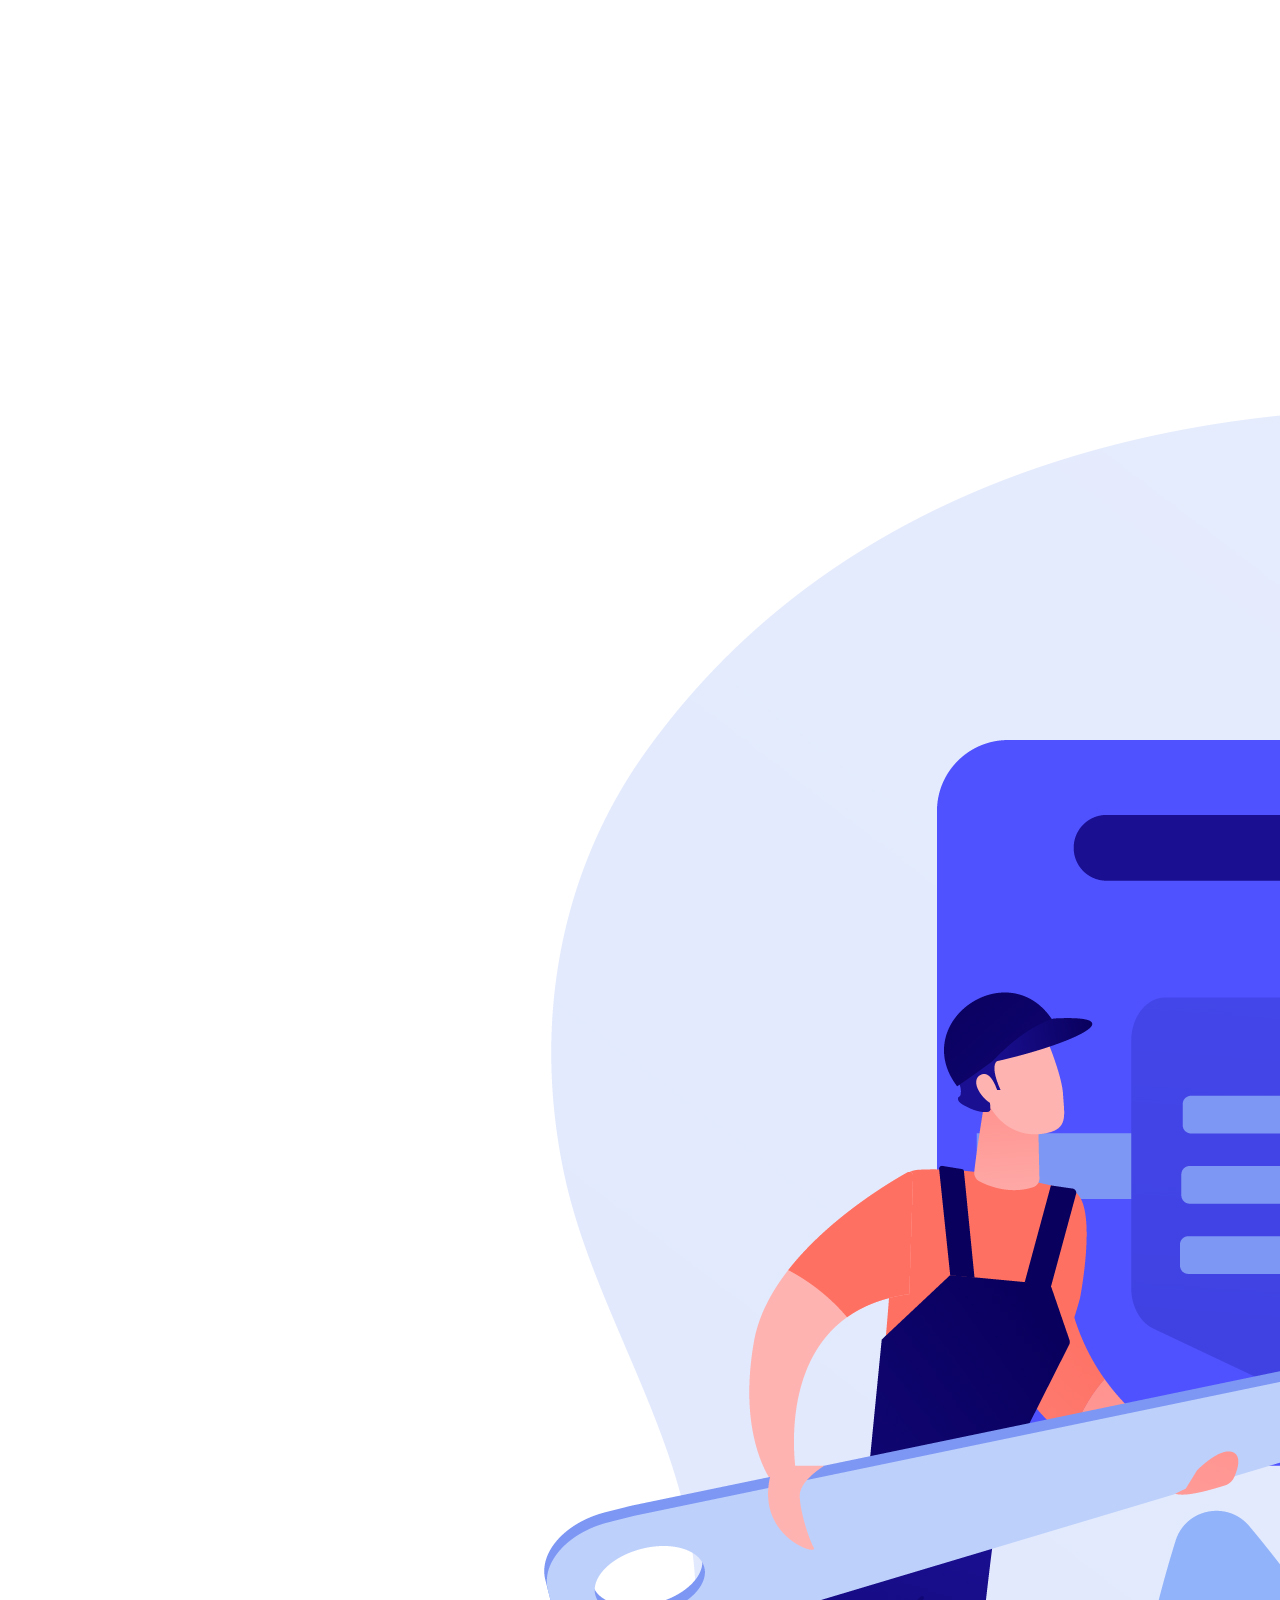
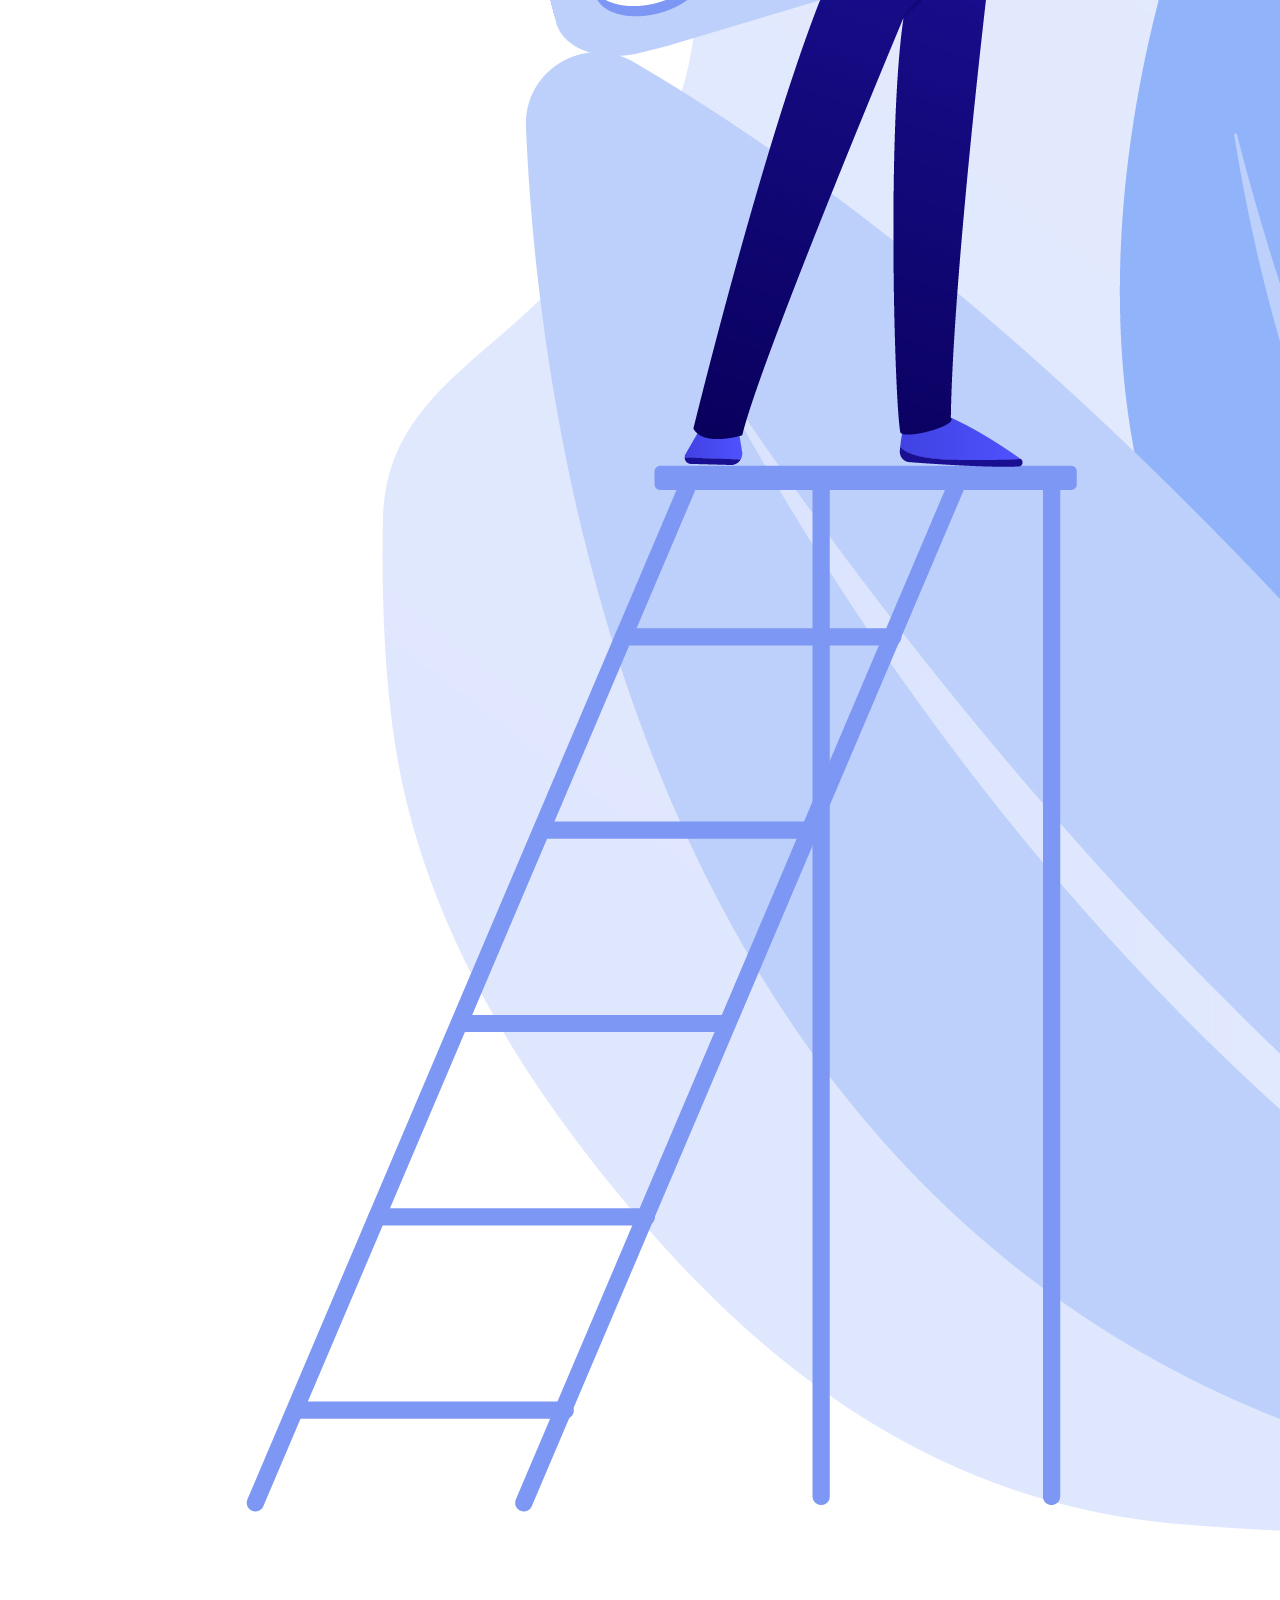
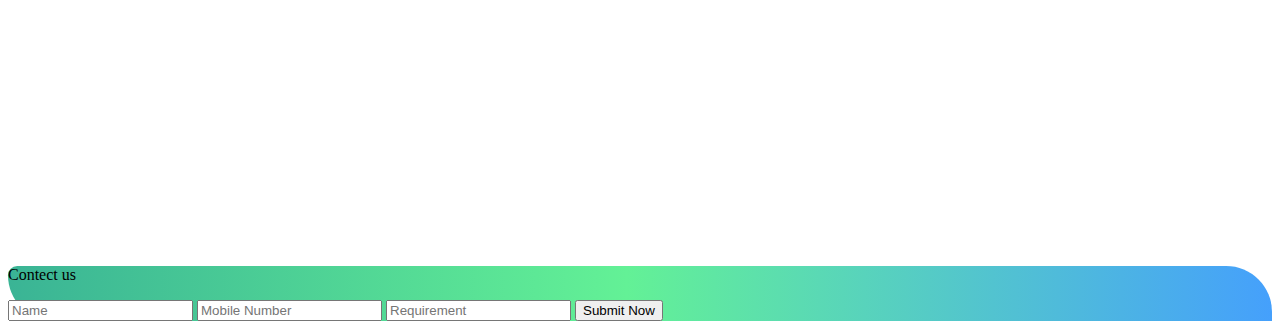
<file: checking.html>
<!DOCTYPE html>
<html lang="en">

<head>
    <meta charset="UTF-8">
    <meta http-equiv="X-UA-Compatible" content="IE=edge">
    <meta name="viewport" content="width=device-width, initial-scale=1.0">
    <title>Sidhi Vinayak Cool Point</title>


    <!-- JavaScript Bundle with Popper -->
    <link href="https://cdn.jsdelivr.net/npm/bootstrap@5.2.0-beta1/dist/css/bootstrap.min.css" rel="stylesheet"
        integrity="sha384-0evHe/X+R7YkIZDRvuzKMRqM+OrBnVFBL6DOitfPri4tjfHxaWutUpFmBp4vmVor" crossorigin="anonymous">

    <link rel="stylesheet" href="./index.css">

</head>

<body>




    <div class="d-flex flex-column flex-md-row container border">


        <div class="w-50 mx-auto my-auto">
            <img src="./public/form/1.jpg" class="mw-100" alt="">
        </div>
        <div class="w-md-50 myform">
            <form class="border border-light p-2 p-md-5 w-md-75 mx-auto">

                <p class="h4 mb-4 text-center">Contect us</p>

                <input type="text" id="defaultLoginFormEmail" class="form-control mb-4" placeholder="Name">

                <input type="number" id="defaultLoginFormPassword" class="form-control mb-4"
                    placeholder="Mobile Number">
                <input type="text" id="defaultLoginFormPassword" class="form-control " placeholder="Requirement">

                <!-- <div class="d-flex justify-content-between">
                    <div>
                        <div class="custom-control custom-checkbox">
                            <input type="checkbox" class="custom-control-input" id="defaultLoginFormRemember">
                            <label class="custom-control-label" for="defaultLoginFormRemember">Remember me</label>
                        </div>
                    </div>
                    <div>
                        <a href="">Forgot password?</a>
                    </div>
                </div> -->

                <button class="btn btn-info btn-block my-4 ms-auto" type="submit">Submit Now</button>

                <!-- <div class="text-center">
                    <p>Not a member?
                        <a href="">Register</a>
                    </p>

                    <p>or sign in with:</p>
                    <a type="button" class="light-blue-text mx-2">
                        <i class="fab fa-facebook-f"></i>
                    </a>
                    <a type="button" class="light-blue-text mx-2">
                        <i class="fab fa-twitter"></i>
                    </a>
                    <a type="button" class="light-blue-text mx-2">
                        <i class="fab fa-linkedin-in"></i>
                    </a>
                    <a type="button" class="light-blue-text mx-2">
                        <i class="fab fa-github"></i>
                    </a>
                </div> -->
            </form>





        </div>
    </div>







    <!-- link of bootstrap -->
    <script src="https://cdn.jsdelivr.net/npm/bootstrap@5.2.0-beta1/dist/js/bootstrap.bundle.min.js"
        integrity="sha384-pprn3073KE6tl6bjs2QrFaJGz5/SUsLqktiwsUTF55Jfv3qYSDhgCecCxMW52nD2"
        crossorigin="anonymous"></script>
</body>

</body>

</html>
</file>
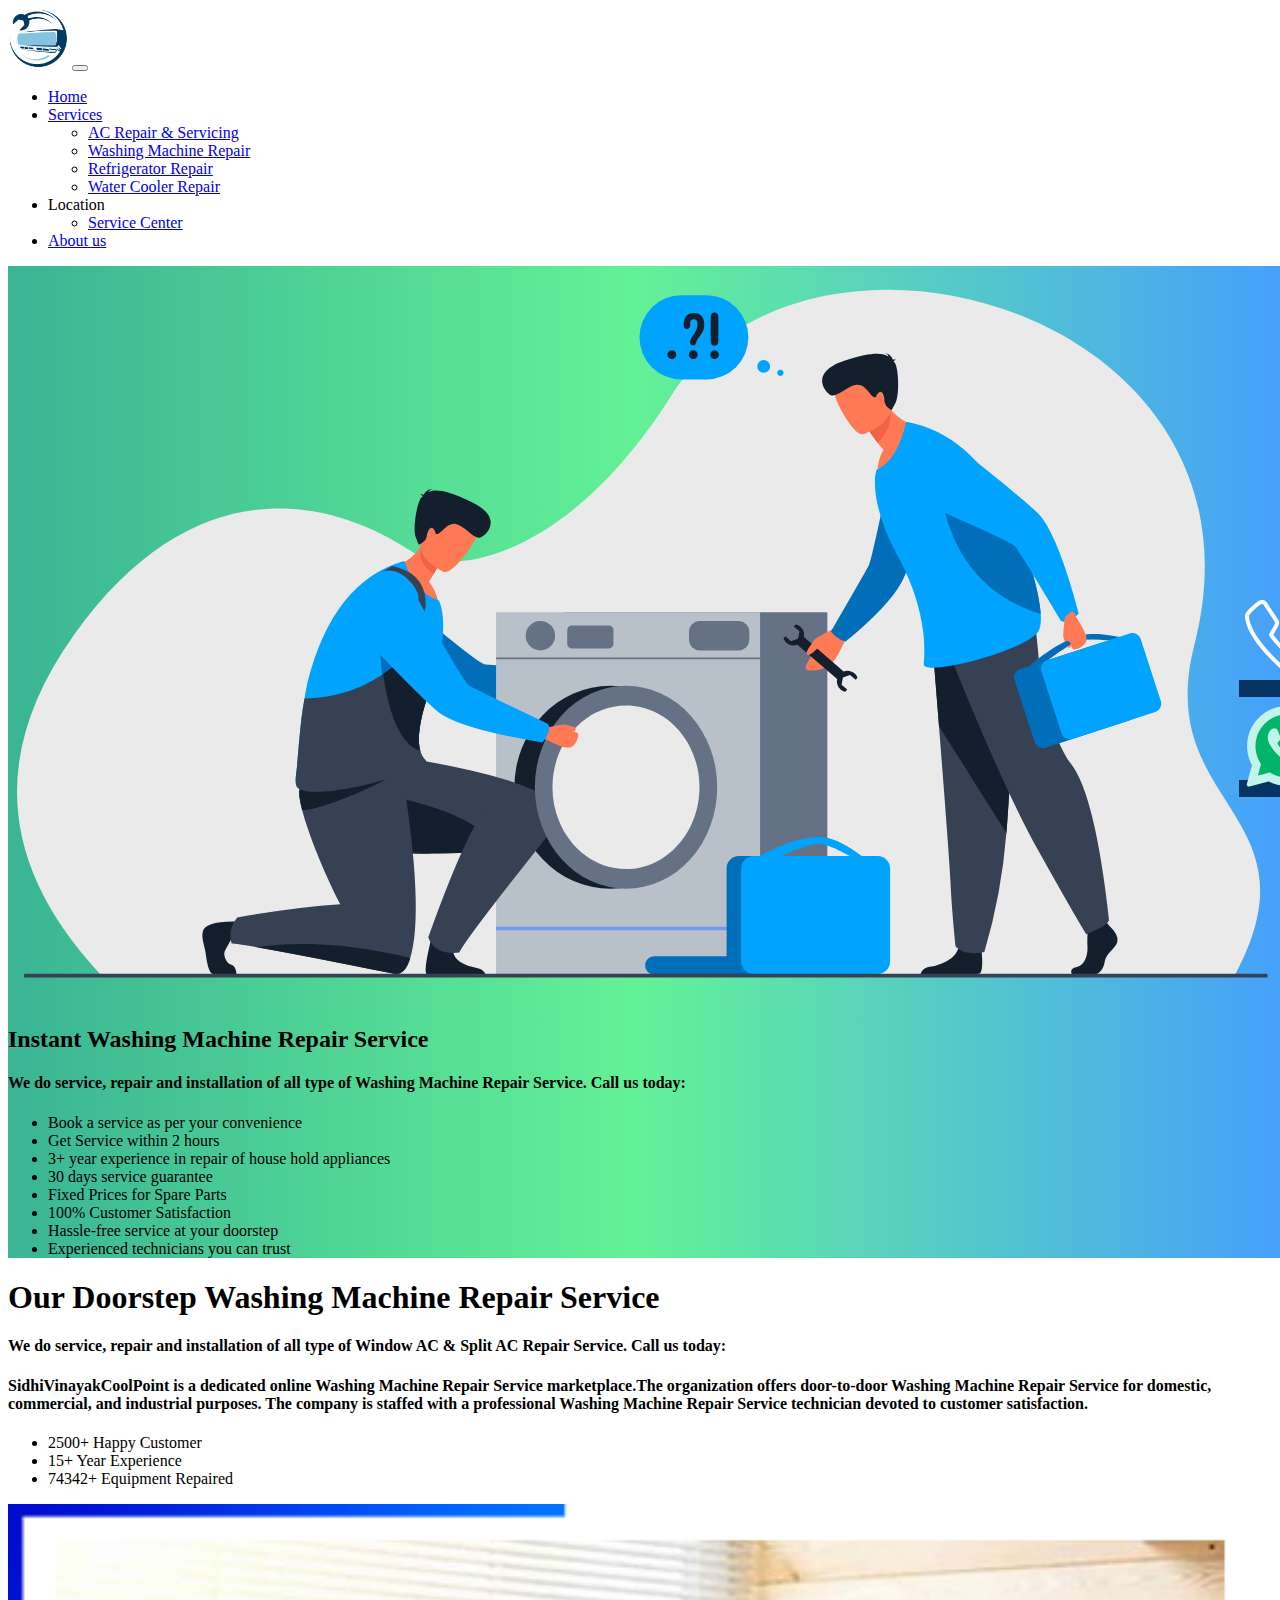
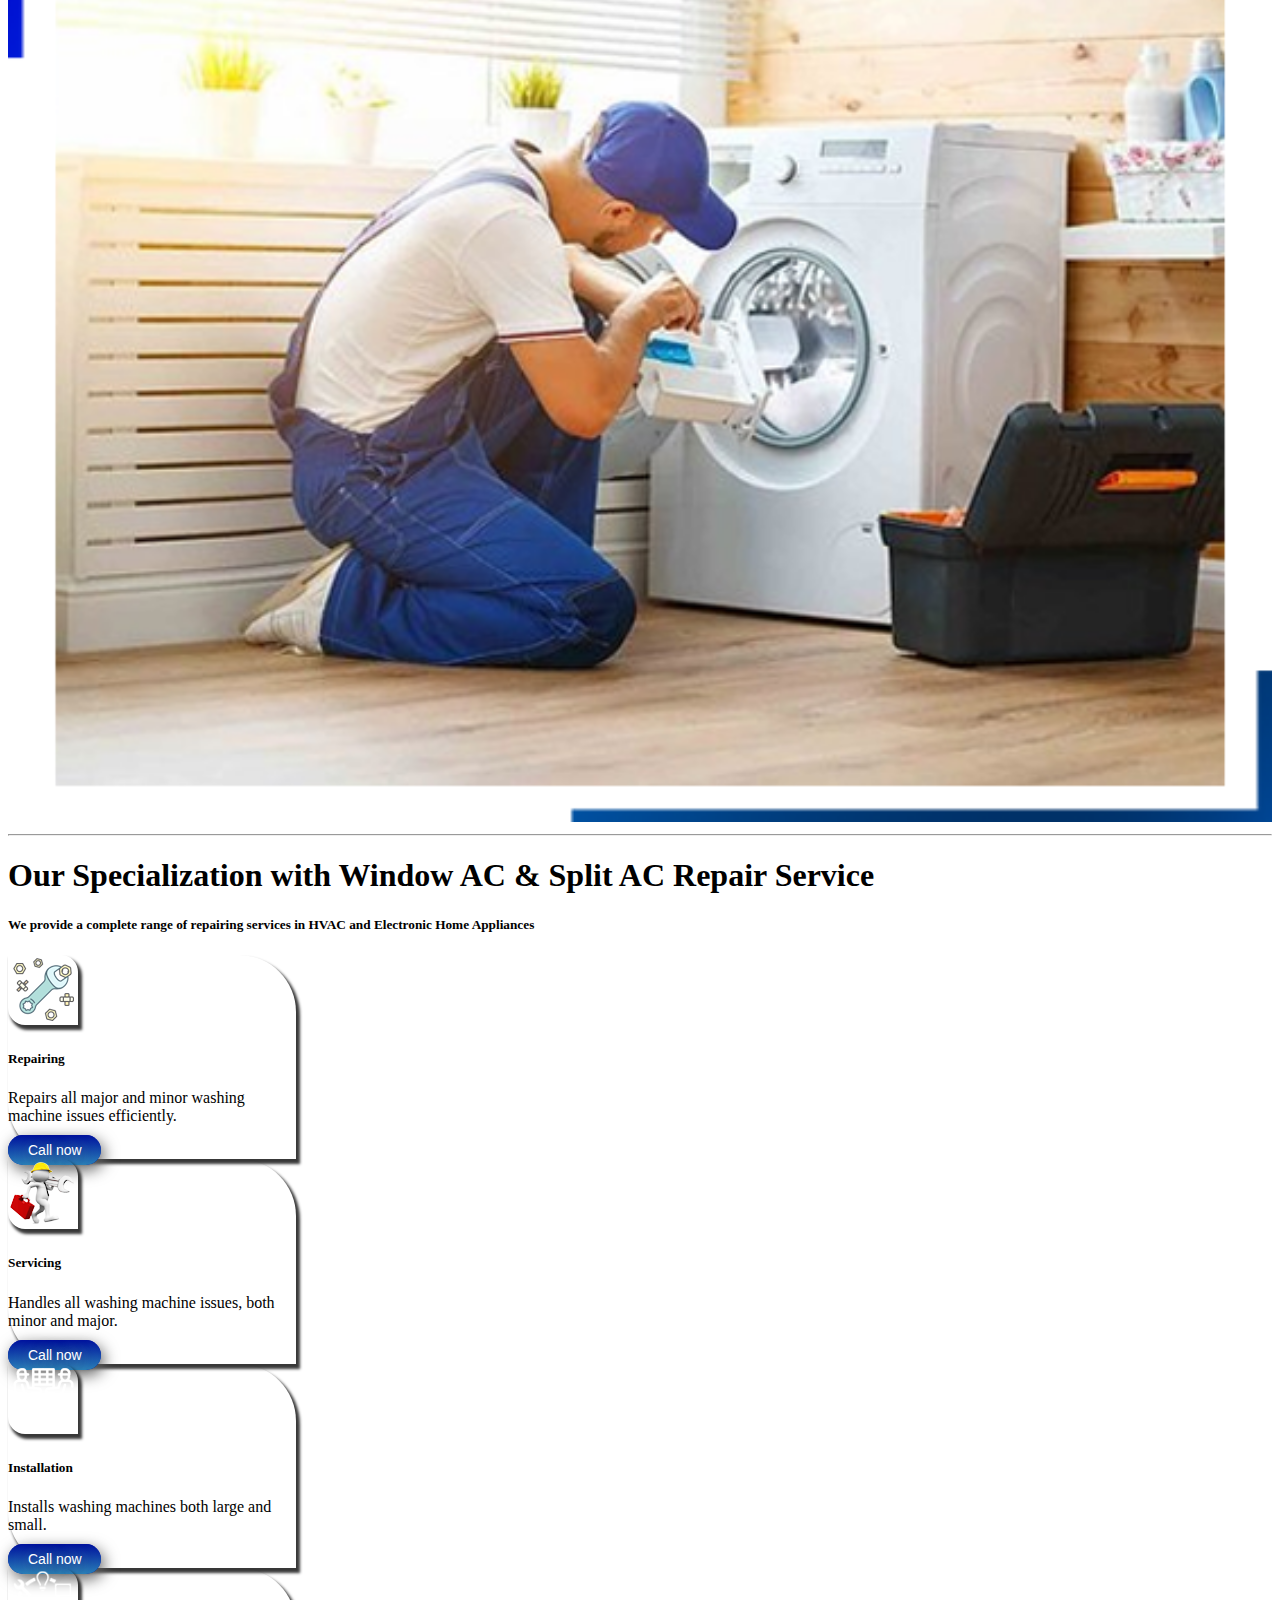
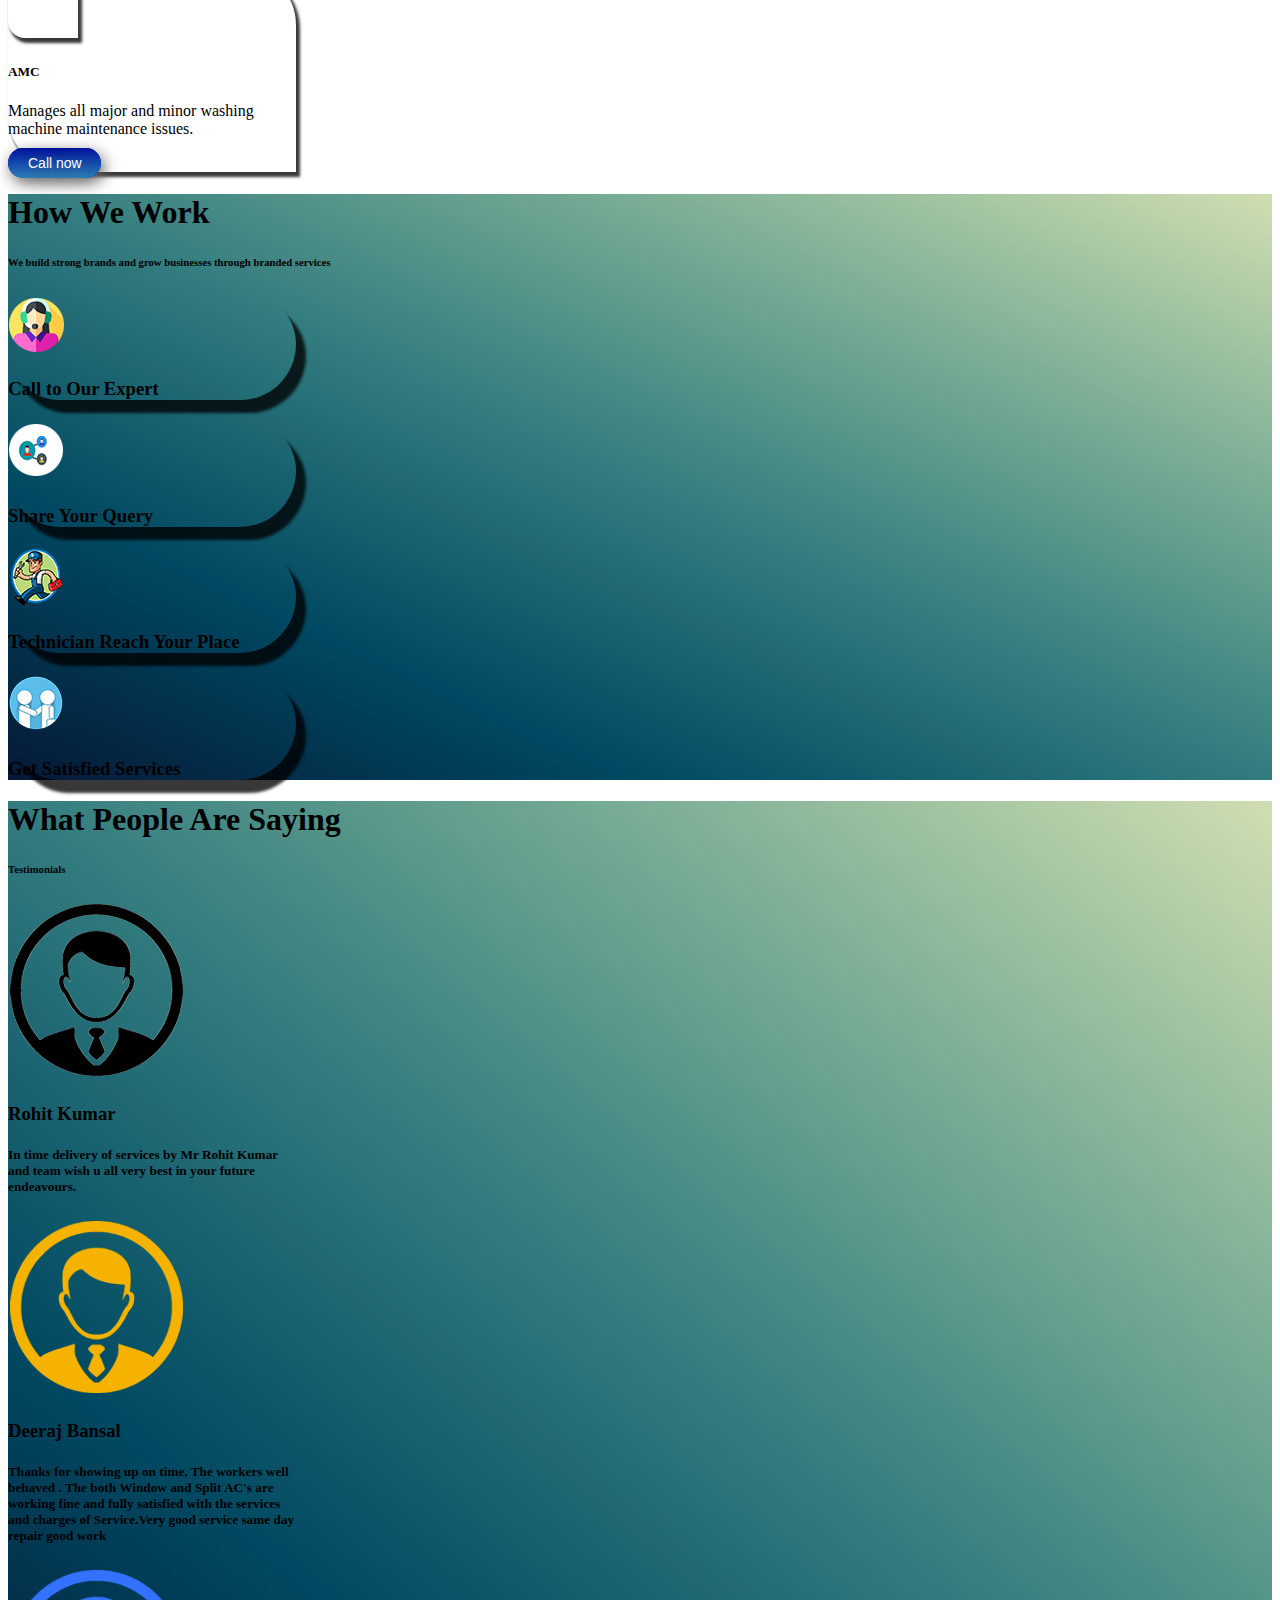
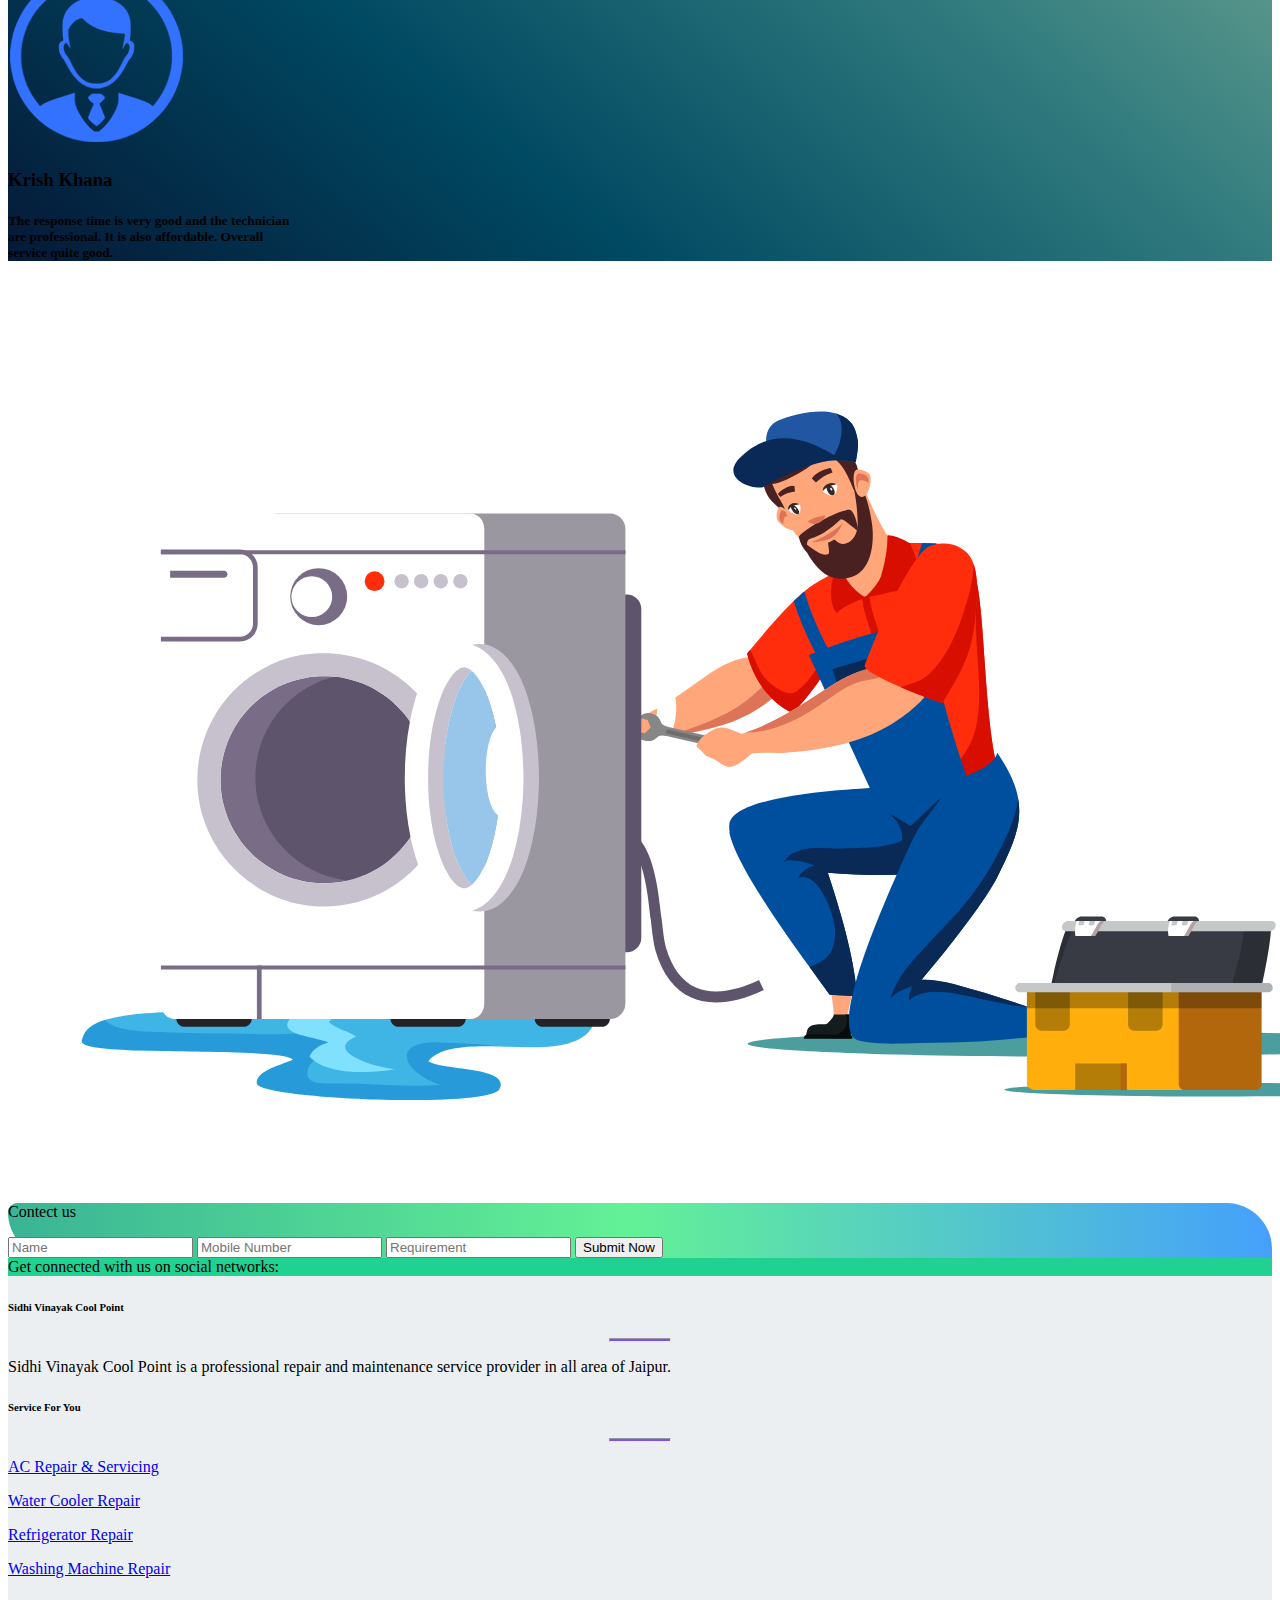
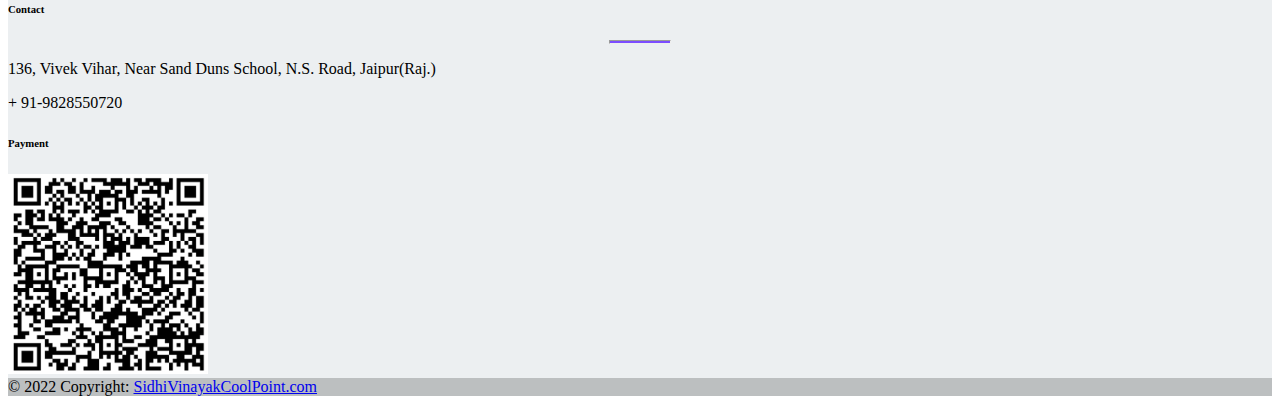
<file: WashingMachineRepaire.html>
<!DOCTYPE html>
<html lang="en">

<head>
    <meta charset="UTF-8">
    <meta http-equiv="X-UA-Compatible" content="IE=edge">
    <meta name="viewport" content="width=device-width, initial-scale=1.0">
    <title>Washing Machine</title>
    <link rel="icon" type="image/x-icon" href="./public/logo.png">
    <!-- JavaScript Bundle with Popper -->
    <link href="https://cdn.jsdelivr.net/npm/bootstrap@5.2.0-beta1/dist/css/bootstrap.min.css" rel="stylesheet"
        integrity="sha384-0evHe/X+R7YkIZDRvuzKMRqM+OrBnVFBL6DOitfPri4tjfHxaWutUpFmBp4vmVor" crossorigin="anonymous">

    <link rel="stylesheet" href="./index.css">
</head>

<body>

    <!-- header section  -->
    <nav class="navbar navbar-expand-lg bg-light shadow">
        <div class="container">
            <a class="navbar-brand" href="/"><img src="./public/logo.png" alt="" width="60"></a>
            <button class="navbar-toggler" type="button" data-bs-toggle="collapse" data-bs-target="#navbarNavDropdown"
                aria-controls="navbarNavDropdown" aria-expanded="false" aria-label="Toggle navigation">
                <span class="navbar-toggler-icon"></span>
            </button>
            <div class="collapse navbar-collapse ms-md-5 ps-md-5" id="navbarNavDropdown">
                <ul class="navbar-nav">
                    <li class="nav-item mx-4 fs-4 ">
                        <a class=" nav-link active check " aria-current="page" href="/">Home</a>
                    </li>
                    <li class="nav-item dropdown header-dropdown mx-4  fs-4">
                        <a class="nav-link dropdown-toggle check" href="#" id="navbarDropdownMenuLink" role="button"
                            data-bs-toggle="dropdown" aria-expanded="false">
                            Services
                        </a>
                        <ul class="dropdown-menu" aria-labelledby="navbarDropdownMenuLink">
                            <li><a class="dropdown-item" href="./AcRepair.html">AC Repair & Servicing</a></li>
                            <li><a class="dropdown-item" href="./WashingMachineRepaire.html">Washing Machine Repair</a>
                            </li>
                            <li><a class="dropdown-item" href="./Refrigrator.html">Refrigerator Repair</a></li>
                            <li><a class="dropdown-item" href="./watercooler.html">Water Cooler Repair</a></li>

                        </ul>
                    </li>
                    <li class="nav-item dropdown mx-4 fs-4">
                        <a class="nav-link dropdown-toggle check href="" id=" navbarDropdownMenuLink" role="button"
                            data-bs-toggle="dropdown" aria-expanded="false">
                            Location
                        </a>
                        <ul class="dropdown-menu" aria-labelledby="navbarDropdownMenuLink">
                            <li><a class="dropdown-item" href="#contect">Service Center</a></li>

                        </ul>
                    </li>

                    <li class="nav-item mx-4 fs-4">
                        <a class="nav-link check" href="#about">About us</a>
                    </li>
                </ul>
            </div>
        </div>
    </nav>

    <!-- main section  -->

    <div class="d-flex flex-column flex-md-row ac_main mw-100">


        <div class="  mx-auto my-auto col-md-6 px-3">
            <img src="./public/washing-machine/mainSection.svg" width="100%" class="mw-100" alt="">
        </div>
        <div class="me-auto py-3 py-md-5 px-md-5 px-3 text-dark col-md-6  ">


            <h2 class="mb-md-3 myheading1 ">Instant Washing Machine Repair Service</h2>
            <h4 class="myheading2">We do service, repair and installation of all type of Washing Machine Repair Service.
                Call us today:</h4>

            <ul class=" mt-md-3 fs-5 ">
                <li class="myheading3">
                    Book a service as per your convenience
                </li>
                <li class="myheading3">
                    Get Service within 2 hours
                </li>
                <li class="myheading3">
                    3+ year experience in repair of house hold appliances
                </li>
                <li class="myheading3">
                    30 days service guarantee
                </li>
                <li class="myheading3">
                    Fixed Prices for Spare Parts
                </li>
                <li class="myheading3">
                    100% Customer Satisfaction
                </li>
                <li class="myheading3">
                    Hassle-free service at your doorstep
                </li>
                <li class="myheading3">
                    Experienced technicians you can trust
                </li>
            </ul>


        </div>





    </div>

    <!-- ANOTHER SECTION  -->
    <div class="d-flex flex-column flex-md-row  mw-100 mt-2">



        <div class="me-auto  py-3 py-md-5 px-md-5 px-3 text-dark col-md-6  ">


            <h1 class=" mb-2 mb-md-4 text-primary myheading1">Our Doorstep Washing Machine Repair Service</h1>
            <h4 class="myheading3">We do service, repair and installation of all type of Window AC & Split AC Repair
                Service. Call us
                today:</h4>
            <h4 class="myheading3">SidhiVinayakCoolPoint is a dedicated online Washing Machine Repair Service
                marketplace.The organization offers door-to-door Washing Machine Repair Service for domestic,
                commercial, and industrial
                purposes. The
                company is staffed with a professional Washing Machine Repair Service technician devoted to customer
                satisfaction.</h4>

            <ul>
                <li>2500+ Happy Customer</li>
                <li>15+ Year Experience</li>
                <li>74342+ Equipment Repaired</li>
            </ul>

        </div>
        <div class="  mx-auto my-auto col-md-6 px-3">
            <img src="./public/washing-machine/wash.png" width="100%" class="mw-100" alt="">
        </div>


    </div>


    <!-- specialization section  -->

    <div class="">
        <hr>
        <h1 class="text-center myheading1">Our Specialization with Window AC & Split AC Repair Service</h1>
        <h5 class="text-center myheading2">We provide a complete range of repairing services in HVAC and Electronic Home
            Appliances
        </h5>

        <div class=" py-3 py-md-5 px-3 d-flex flex-column flex-md-row ms-auto justify-content-center" style="gap:25px;">

            <div class="card shadow pt-3 myspcialization-section"
                style="width: 18rem; border-radius: 0px 57px !important; ">
                <img src="./public/ac-repaire-page/repair1.png"
                    class="card-img-top w-25 mx-auto mt-2 bg-primary rounded myspcialization-section" alt="...">
                <div class="card-body text-center">
                    <h5 class="card-title myheading1">Repairing</h5>
                    <p class="card-text myheading3">Repairs all major and minor washing machine issues efficiently.</p>
                    <a href="tel:9828550720" class="btn btn-primary mybtn">Call now</a>
                </div>
            </div>
            <div class="card shadow pt-3 myspcialization-section"
                style="width: 18rem; border-radius: 0px 57px !important; ">
                <img src="./public/ac-repaire-page/Maintaince.png"
                    class="card-img-top w-25 mx-auto mt-2 bg-warning rounded myspcialization-section" alt="...">
                <div class="card-body text-center">
                    <h5 class="card-title myheading1">Servicing</h5>
                    <p class="card-text myheading3">Handles all washing machine issues, both minor and major.</p>
                    <a href="tel:9828550720" class="btn btn-primary mybtn">Call now</a>
                </div>
            </div>
            <div class="card shadow pt-3 myspcialization-section"
                style="width: 18rem; border-radius: 0px 57px !important; ">
                <img src="./public/ac-repaire-page/Installation2.png"
                    class="card-img-top w-25 mx-auto mt-2 bg-primary rounded myspcialization-section" alt="...">
                <div class="card-body text-center">
                    <h5 class="card-title myheading1">Installation</h5>
                    <p class="card-text myheading3">Installs washing machines both large and small.</p>
                    <a href="tel:9828550720" class="btn btn-primary mybtn">Call now</a>
                </div>
            </div>
            <div class="card shadow pt-3 myspcialization-section"
                style="width: 18rem; border-radius: 0px 57px !important; ">
                <img src="./public/ac-repaire-page/Products.png"
                    class="card-img-top w-25 mx-auto mt-2 bg-warning rounded myspcialization-section" alt="...">
                <div class="card-body text-center">
                    <h5 class="card-title myheading1">AMC</h5>
                    <p class="card-text myheading3">Manages all major and minor washing machine maintenance issues.</p>
                    <a href="tel:9828550720" class="btn btn-primary mybtn">Call now</a>
                </div>
            </div>

        </div>
    </div>


    <!-- working process  -->

    <div class=" py-3 py-md-5 px-3 "
        style="background-image: linear-gradient(to right top, #051937, #004962, #327c7f, #7bae95, #d0deb1);">
        <h1 class="text-center ">How We Work</h1>
        <h6 class="text-center my-3 my-md-4 myheading2">We build strong brands and grow businesses through branded
            services</h6>

        <div class="d-flex justify-content-center  ms-auto flex-column flex-md-row" style="gap: 25px;">




            <div class="card hww" style="width: 18rem;">
                <img src="./public/ac-repaire-page/c1.png" class="card-img-top w-25 mx-auto mt-2 rounded-circle"
                    alt="...">
                <div class="card-body text-center">
                    <h3 class="card-title px-5 myheading2">Call to
                        Our Expert</h3>

                </div>
            </div>

            <div class="card hww" style="width: 18rem;">
                <img src="./public/ac-repaire-page/c2.png" class="card-img-top w-25 mx-auto mt-2 rounded-circle"
                    alt="...">
                <div class="card-body text-center">
                    <h3 class="card-title px-5 myheading2">Share Your
                        Query</h3>

                </div>
            </div>
            <div class="card hww" style="width: 18rem;">
                <img src="./public/ac-repaire-page/c3.png" class="card-img-top w-25 mx-auto mt-2 rounded-circle"
                    alt="...">
                <div class="card-body text-center">
                    <h3 class="card-title myheading2">Technician Reach
                        Your Place</h3>

                </div>
            </div>
            <div class="card hww" style="width: 18rem; ">
                <img src="./public/ac-repaire-page/c4.png" class="card-img-top w-25 mx-auto mt-2 rounded-circle"
                    alt="...">
                <div class="card-body text-center">
                    <h3 class="card-title myheading2">Get Satisfied
                        Services</h3>

                </div>
            </div>




        </div>



    </div>



    <!-- people section  -->

    <div class="py-5 px-3"
        style="background-image: linear-gradient(to right top, #051937, #004962, #327c7f, #7bae95, #d0deb1);">
        <h1 class="text-center myheading1">What People Are Saying</h1>
        <h6 class="text-center my-4 myheading2">Testimonials</h6>

        <div class="d-flex justify-content-center  ms-auto flex-column flex-md-row" style="gap: 25px;">




            <div class="card" style="width: 18rem;">
                <img src="./public/ac-repaire-page/usericon1.png" class="card-img-top w-25 mx-auto mt-2 rounded-circle"
                    alt="...">
                <div class="card-body text-center">
                    <h3 class="card-title myheading2">Rohit Kumar</h3>
                    <h5 class="myheading3">In time delivery of services by Mr Rohit Kumar and team wish u all very best
                        in your future
                        endeavours.</h5>

                </div>
            </div>




            <div class="card " style="width: 18rem; ">
                <img src="./public/ac-repaire-page/usericon2.png" class="card-img-top w-25 mx-auto mt-2 rounded-circle"
                    alt="...">
                <div class="card-body text-center">
                    <h3 class="card-title myheading2">Deeraj Bansal</h3>
                    <h5 class="myheading3">Thanks for showing up on time, The workers well behaved . The both Window and
                        Split AC's are
                        working fine and fully
                        satisfied with the services and charges of Service.Very good service same day repair good
                        work
                    </h5>

                </div>





            </div>

            <div class="card" style="width: 18rem; ">
                <img src="./public/ac-repaire-page/usericon3.png" class="card-img-top w-25 mx-auto mt-2 rounded-circle"
                    alt="...">
                <div class="card-body text-center">
                    <h3 class="card-title myheading2">Krish Khana</h3>
                    <h5 class="myheading3">The response time is very good and the technician are professional. It is
                        also affordable.
                        Overall service quite good.</h5>

                </div>
            </div>




        </div>
    </div>
    <!-- contect from  -->

    <div class="d-flex flex-column flex-md-row container py-3">


        <div class=" mx-auto my-auto  col-md-6">
            <img src="./public/washing-machine/repair_appliance_05-ai.svg" class="mw-100 " alt="">
        </div>

        <div class="w-md-50 myform col-md-4">
            <form class=" p-3 p-md-5 w-md-75 mx-auto">

                <p class="h4 mb-4 text-center">Contect us</p>

                <input type="text" id="formName" class="form-control mb-4" placeholder="Name">

                <input type="tel" id="phonenumber" class="form-control mb-4" placeholder="Mobile Number">
                <input type="text" id="requirement" class="form-control " placeholder="Requirement">

                <!-- <div class="d-flex justify-content-between">
                                    <div>
                                        <div class="custom-control custom-checkbox">
                                            <input type="checkbox" class="custom-control-input" id="defaultLoginFormRemember">
                                            <label class="custom-control-label" for="defaultLoginFormRemember">Remember me</label>
                                        </div>
                                    </div>
                                    <div>
                                        <a href="">Forgot password?</a>
                                    </div>
                                </div> -->

                <button class="btn btn-info btn-block my-4 ms-auto" type="submit" onclick="gotowhatsapp()">Submit
                    Now</button>

                <!-- <div class="text-center">
                                    <p>Not a member?
                                        <a href="">Register</a>
                                    </p>
                
                                    <p>or sign in with:</p>
                                    <a type="button" class="light-blue-text mx-2">
                                        <i class="fab fa-facebook-f"></i>
                                    </a>
                                    <a type="button" class="light-blue-text mx-2">
                                        <i class="fab fa-twitter"></i>
                                    </a>
                                    <a type="button" class="light-blue-text mx-2">
                                        <i class="fab fa-linkedin-in"></i>
                                    </a>
                                    <a type="button" class="light-blue-text mx-2">
                                        <i class="fab fa-github"></i>
                                    </a>
                                </div> -->
            </form>





        </div>
    </div>


    <!-- side button for call and whtat's app  -->

    <div class="d-flex flex-column " style="position: fixed; top:66vh; right: 1px; width:40px;">
        <!-- <div class=" border border-primary d-inline-block ">
                    
                    
                </div> -->

        <a href="tel:9828550720" class="border sidebutton d-inline p-1 ">
            <img src=" ./public/call.png" class="mw-100 w-75 " " alt="">
        
                </a>
                <a href=" https://api.whatsapp.com/send?phone=919828550720&text=Hello sir"
                class="border sidebutton p-1">
            <img src="./public/whatsapp.png" class="mw-100 " alt="">

        </a>
        <!-- <div class=" border border-primary d-inline-block">
                    <img src="./public/whatsapp.png" class="w-25 border border-primary" alt="">
        
        
                </div> -->
    </div>
    <!-- footer  -->

    <div class=" mt-5">
        <!-- Footer -->
        <footer class="text-center text-lg-start text-dark" style="background-color: #ECEFF1">
            <!-- Section: Social media -->
            <section
                class="d-flex flex-column flex-md-row justify-content-center justify-content-md-between  p-4 text-white"
                style="background-color: #21D192">
                <!-- Left -->
                <div class="me-md-5">
                    <span>Get connected with us on social networks:</span>
                </div>
                <!-- Left -->

                <!-- Right -->
                <div>
                    <a href="" class="text-white me-4">
                        <i class="fab fa-facebook-f"></i>
                    </a>
                    <!-- <a href="" class="text-white me-4">
                        <i class="fab fa-twitter"></i>
                    </a> -->
                    <a href="" class="text-white me-4">
                        <i class="fab fa-google"></i>
                    </a>
                    <!-- <a href="" class="text-white me-4">
                        <i class="fab fa-instagram"></i>
                    </a> -->
                    <!-- <a href="" class="text-white me-4">
                        <i class="fab fa-linkedin"></i>
                    </a>
                    <a href="" class="text-white me-4">
                        <i class="fab fa-github"></i>
                    </a> -->
                </div>
                <!-- Right -->
            </section>
            <!-- Section: Social media -->

            <!-- Section: Links  -->
            <section class="">
                <div class="container text-center text-md-start mt-5">
                    <!-- Grid row -->
                    <div class="row mt-3">
                        <!-- Grid column -->
                        <div class="col-md-3 col-lg-4 col-xl-3 mx-auto mb-4" id="about">
                            <!-- Content -->
                            <h6 class="text-uppercase fw-bold">Sidhi Vinayak Cool Point</h6>
                            <hr class="mb-4 mt-0 d-inline-block mx-auto"
                                style="width: 60px; background-color: #7c4dff; height: 2px" />
                            <p>
                                Sidhi Vinayak Cool Point is a professional repair and maintenance service provider in
                                all area of Jaipur.
                            </p>
                        </div>
                        <!-- Grid column -->

                        <!-- Grid column -->
                        <div class="col-md-2  col-lg-2 col-xl-2 mx-auto mb-4">
                            <!-- Links -->
                            <h6 class="text-uppercase fw-bold">Service For You</h6>
                            <hr class="mb-4 mt-0 d-inline-block mx-auto"
                                style="width: 60px; background-color: #7c4dff; height: 2px" />
                            <p>
                                <a href="./AcRepair.html" class="text-dark">AC Repair & Servicing</a>
                            </p>
                            <p>
                                <a href="./watercooler.html" class="text-dark">Water Cooler Repair</a>
                            </p>
                            <p>
                                <a href="./Refrigrator.html" class="text-dark">Refrigerator Repair</a>
                            </p>
                            <p>
                                <a href="./WashingMachineRepaire.html" class="text-dark">Washing Machine Repair</a>
                            </p>
                        </div>
                        <!-- Grid column -->


                        <!-- Grid column -->
                        <div class="col-md-4 col-lg-3 col-xl-3 mx-auto mb-md-0 mb-4" id="contect">
                            <!-- Links -->
                            <h6 class="text-uppercase fw-bold">Contact</h6>
                            <hr class="mb-4 mt-0 d-inline-block mx-auto"
                                style="width: 60px; background-color: #7c4dff; height: 2px" />
                            <p><i class="fas fa-home mr-3"></i> 136, Vivek Vihar, Near Sand Duns School, N.S. Road,
                                Jaipur(Raj.)</p>
                            <!-- <p><i class="fas fa-envelope mr-3"></i> info@example.com</p> -->
                            <p><i class="fas fa-phone mr-3"></i> + 91-9828550720</p>
                            <!-- <p><i class="fas fa-print mr-3"></i> + 01 234 567 89</p> -->
                        </div>
                        <!-- Grid column -->

                        <!-- Grid column -->
                        <div class="col-md-3 col-lg-2 col-xl-2 mx-auto mb-4">
                            <!-- Links -->
                            <h6 class="text-uppercase fw-bold">Payment</h6>
                            <!-- <hr class="mb-4 mt-0 d-inline-block mx-auto"
                                style="width: 60px; background-color: #7c4dff; height: 2px" />
                            <p>
                                <a href="#!" class="text-dark">Your Account</a>
                            </p>
                            <p>
                                <a href="#!" class="text-dark">Become an Affiliate</a>
                            </p>
                            <p>
                                <a href="#!" class="text-dark">Shipping Rates</a>
                            </p>
                            <p>
                                <a href="#!" class="text-dark">Help</a>
                            </p> -->

                            <a href="https://p.paytm.me/xCTH/15xkvhz8">
                                <img src="./public/paymentQr.png" class='shadow' alt="payment image" height="200px"
                                    width="200px">

                            </a>


                        </div>
                        <!-- Grid column -->

                    </div>
                    <!-- Grid row -->
                </div>
            </section>
            <!-- Section: Links  -->

            <!-- Copyright -->
            <div class="text-center p-3" style="background-color: rgba(0, 0, 0, 0.2)">
                © 2022 Copyright:
                <a class="text-dark" href="#">SidhiVinayakCoolPoint.com</a>
            </div>
            <!-- Copyright -->
        </footer>
        <!-- Footer -->
    </div>
    <!-- End of .container -->



    <!-- link of bootstrap -->
    <script src="https://cdn.jsdelivr.net/npm/bootstrap@5.2.0-beta1/dist/js/bootstrap.bundle.min.js"
        integrity="sha384-pprn3073KE6tl6bjs2QrFaJGz5/SUsLqktiwsUTF55Jfv3qYSDhgCecCxMW52nD2"
        crossorigin="anonymous"></script>

    <!-- //linking JavaScript in -->
    <script src="./app.js"></script>
</body>

</html>
</file>
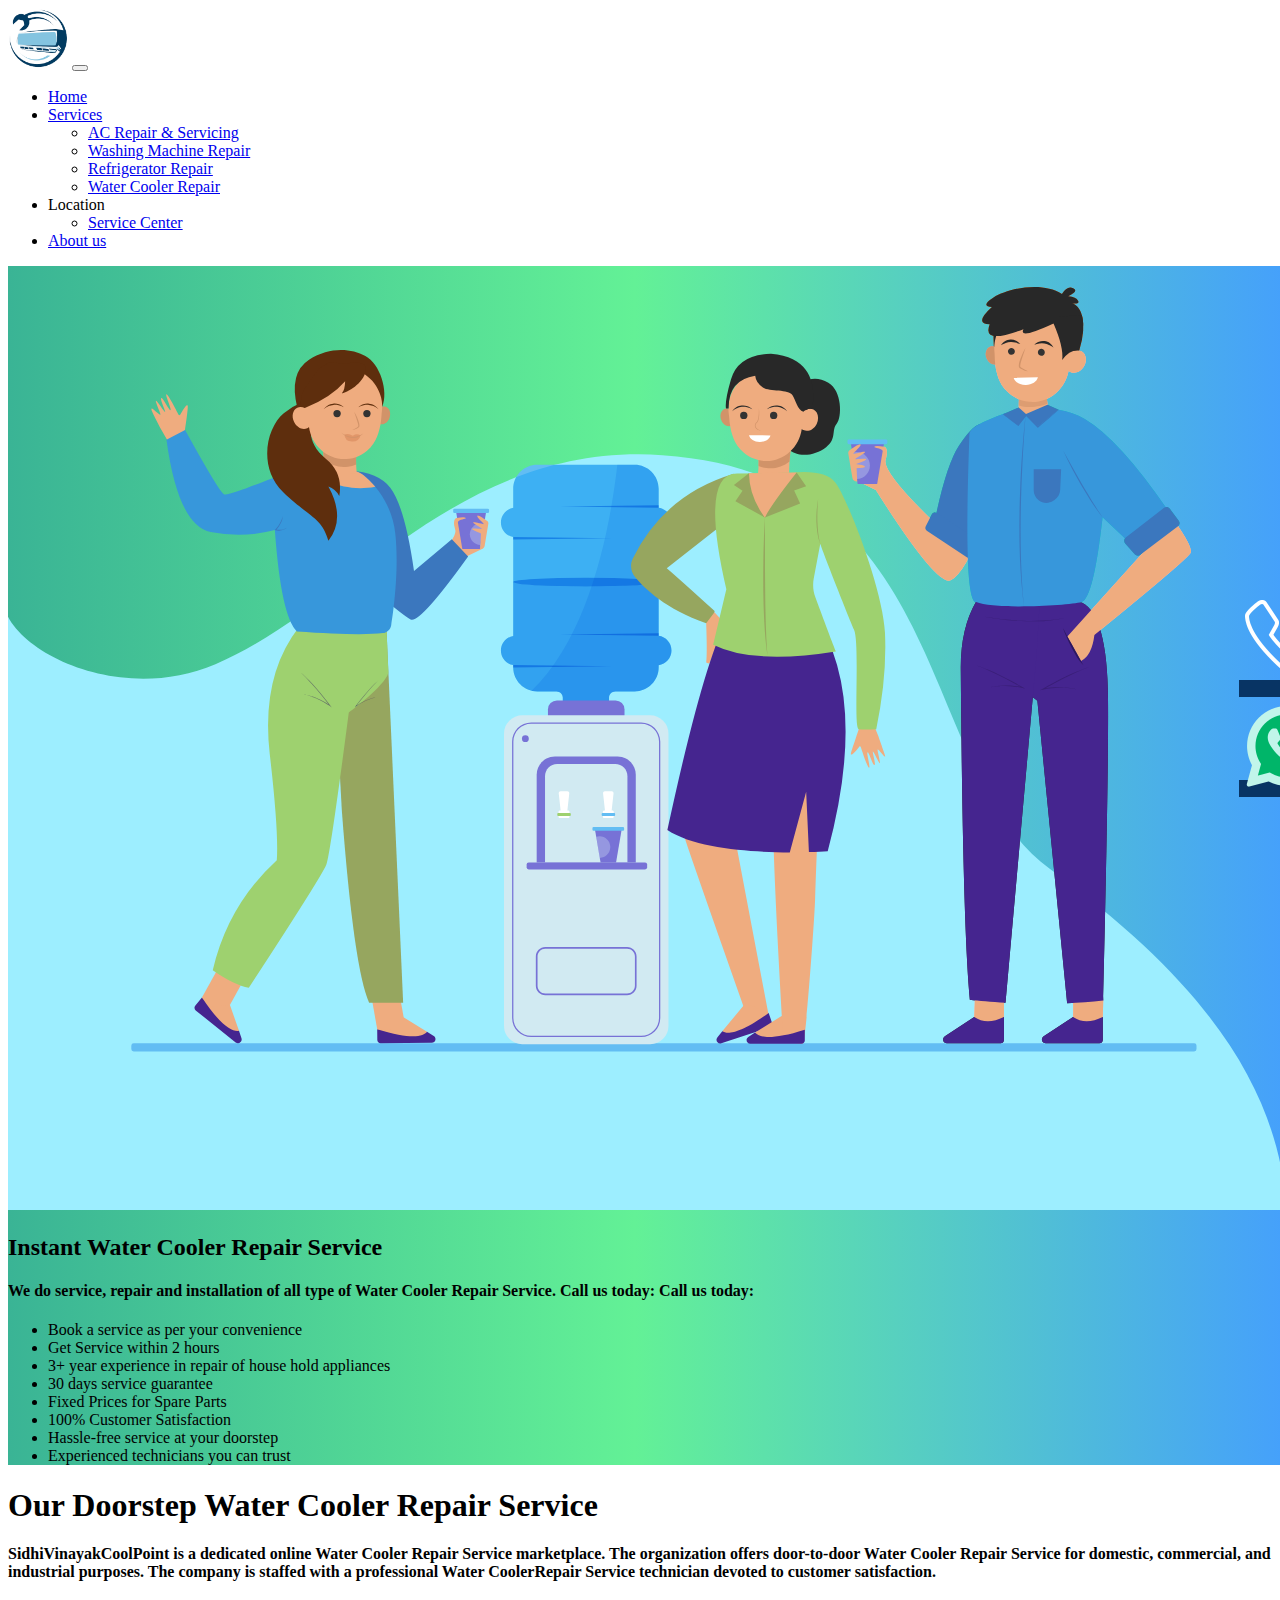
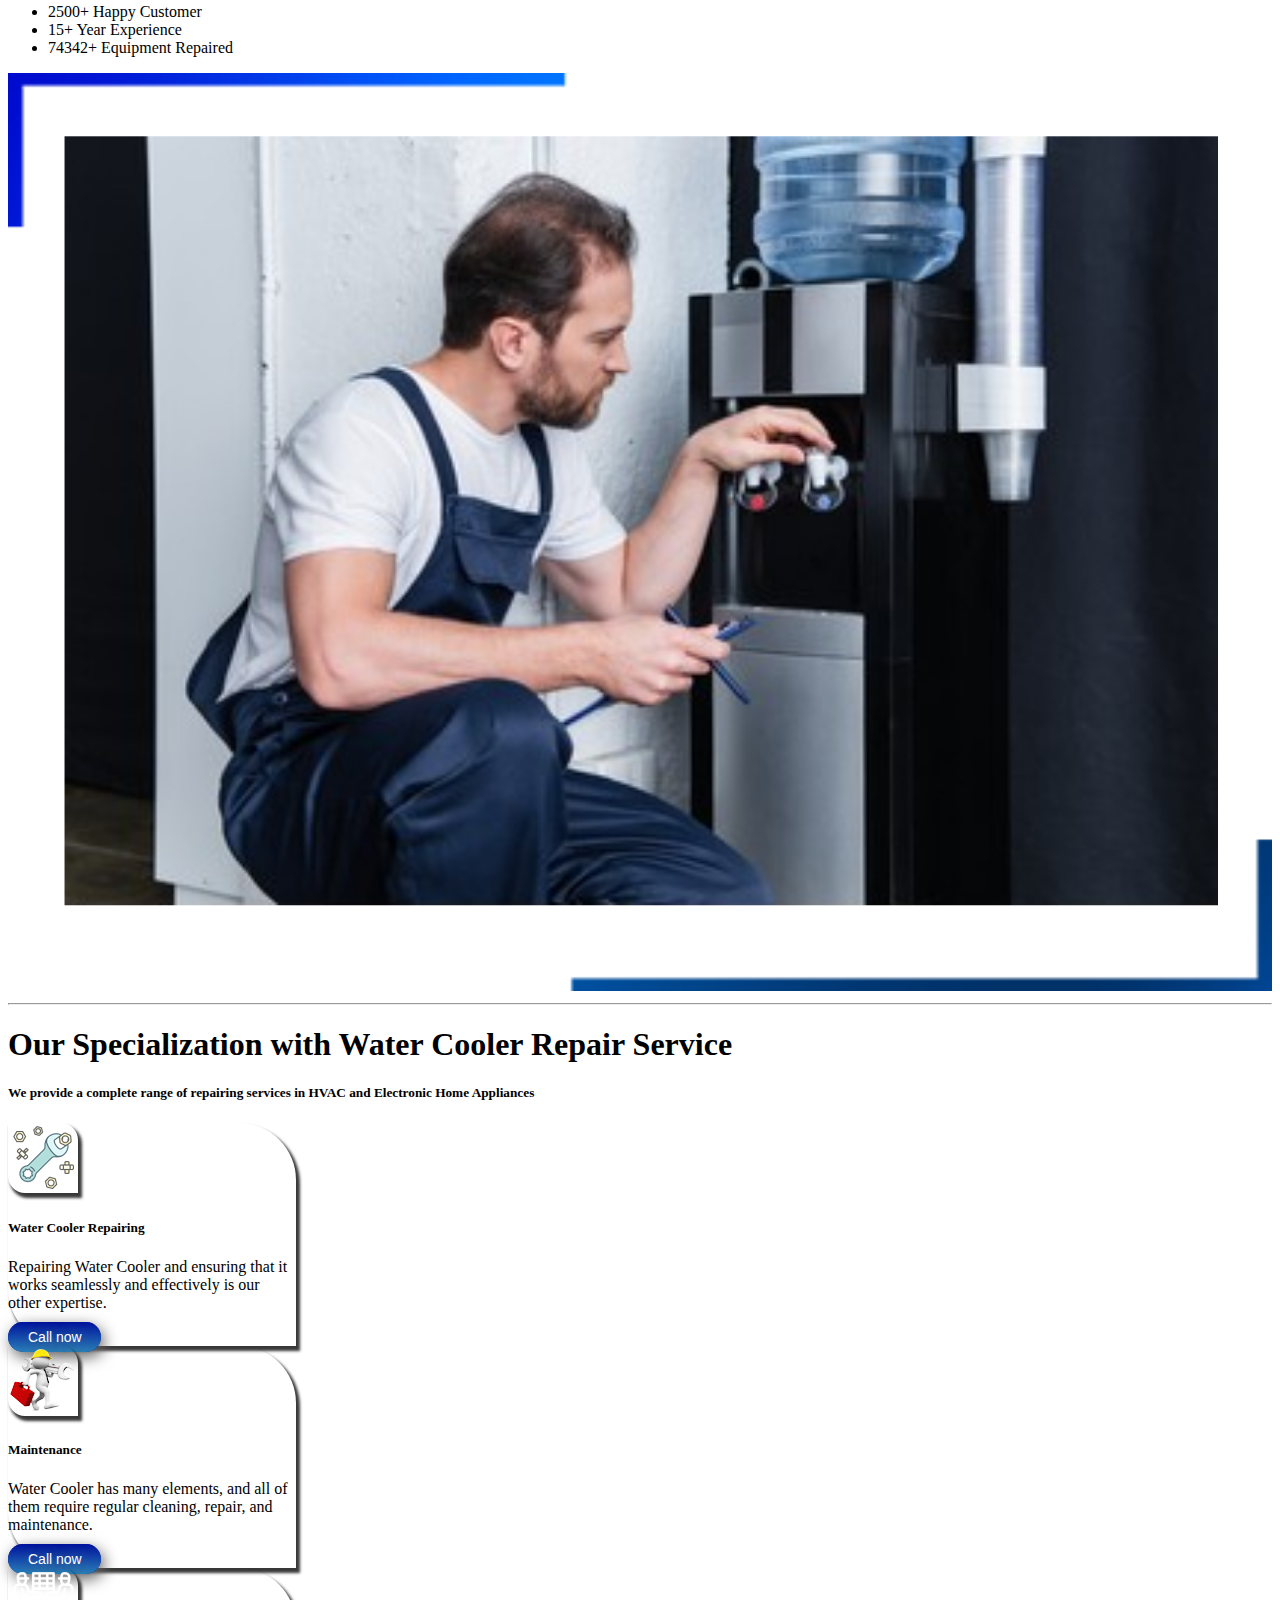
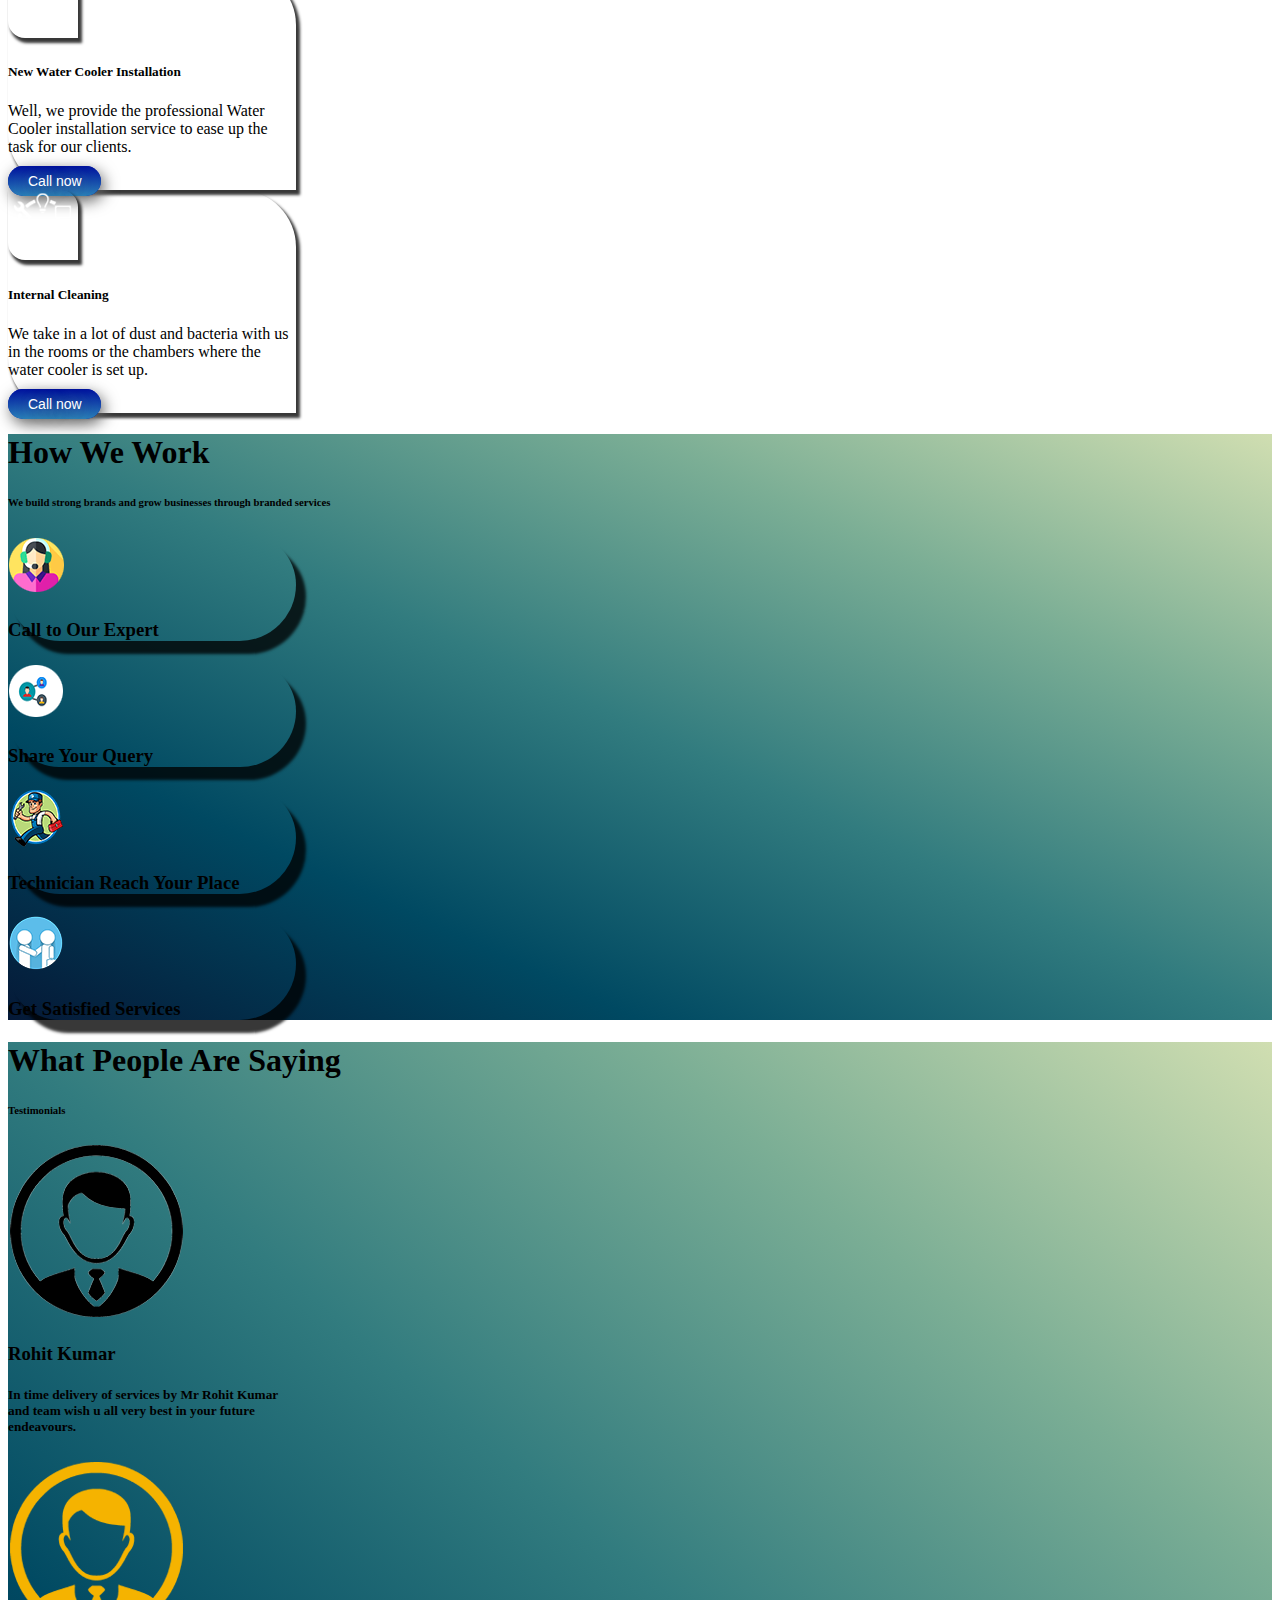
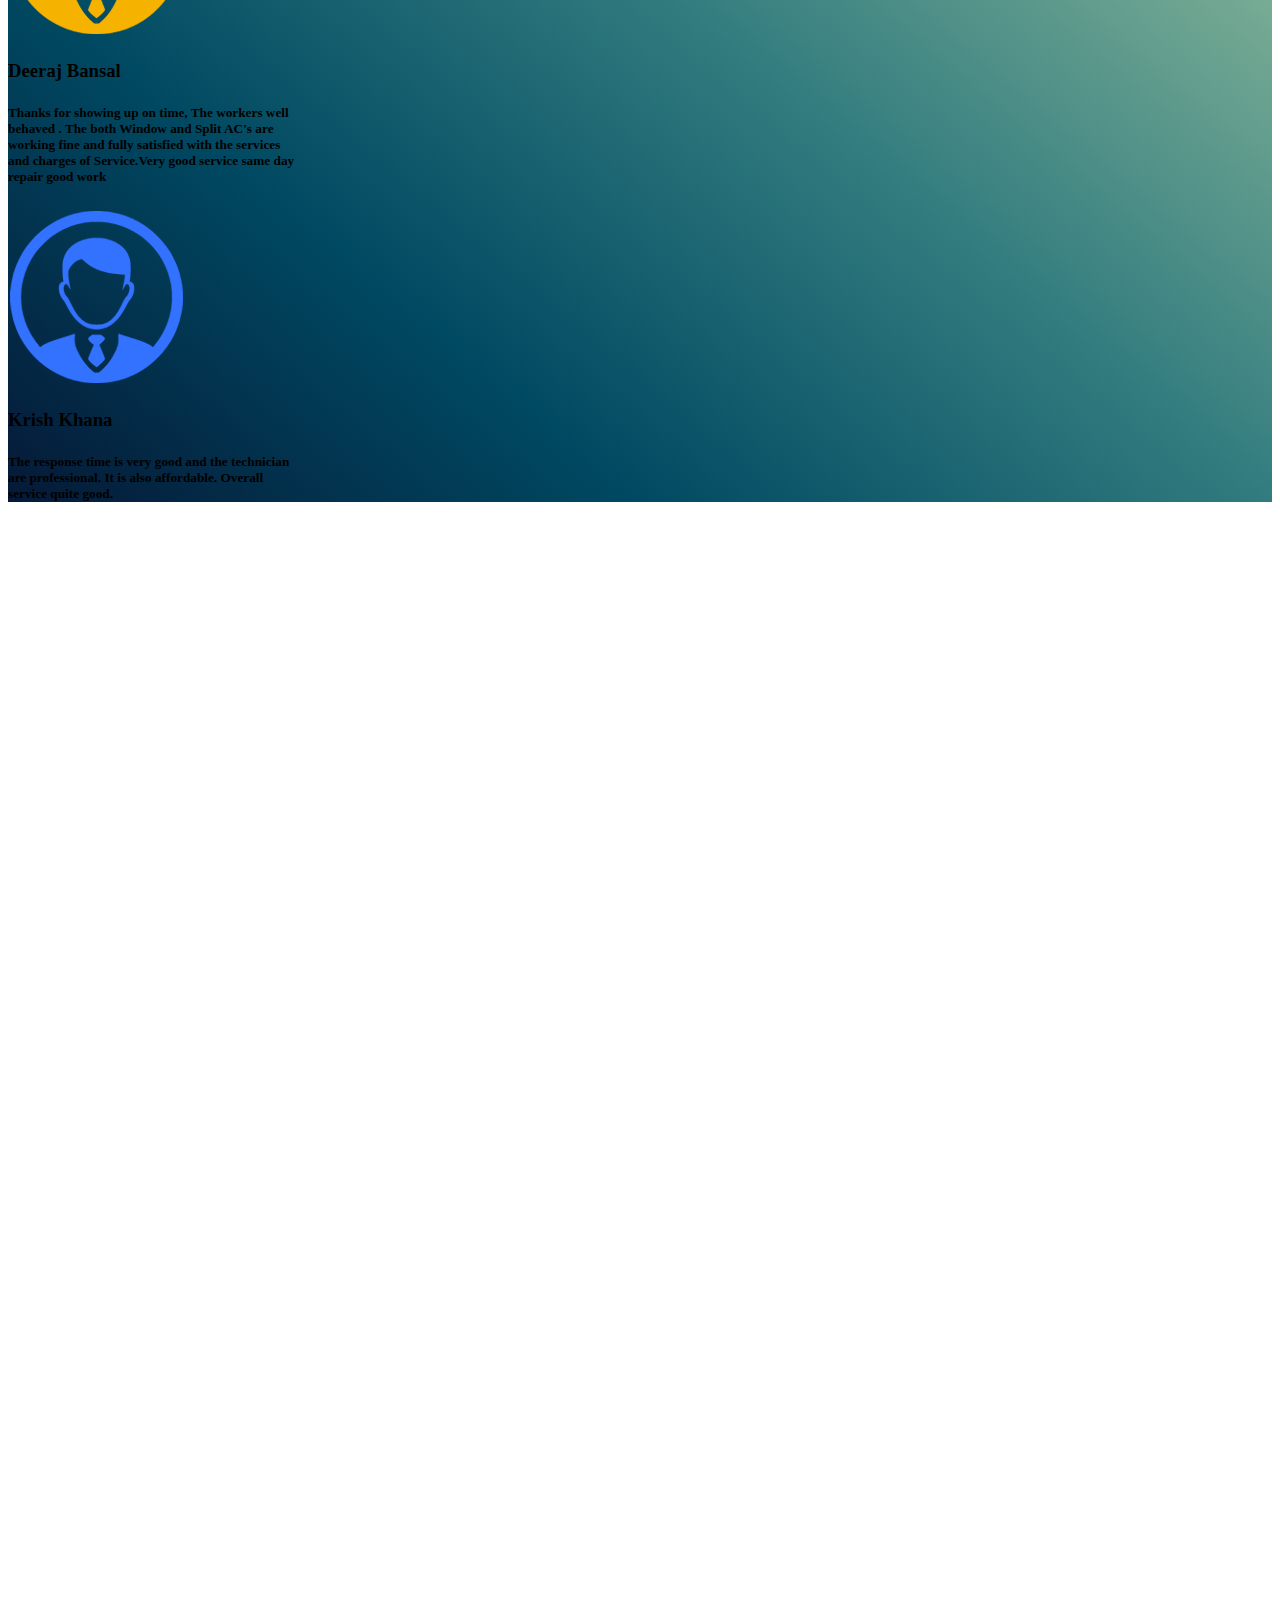
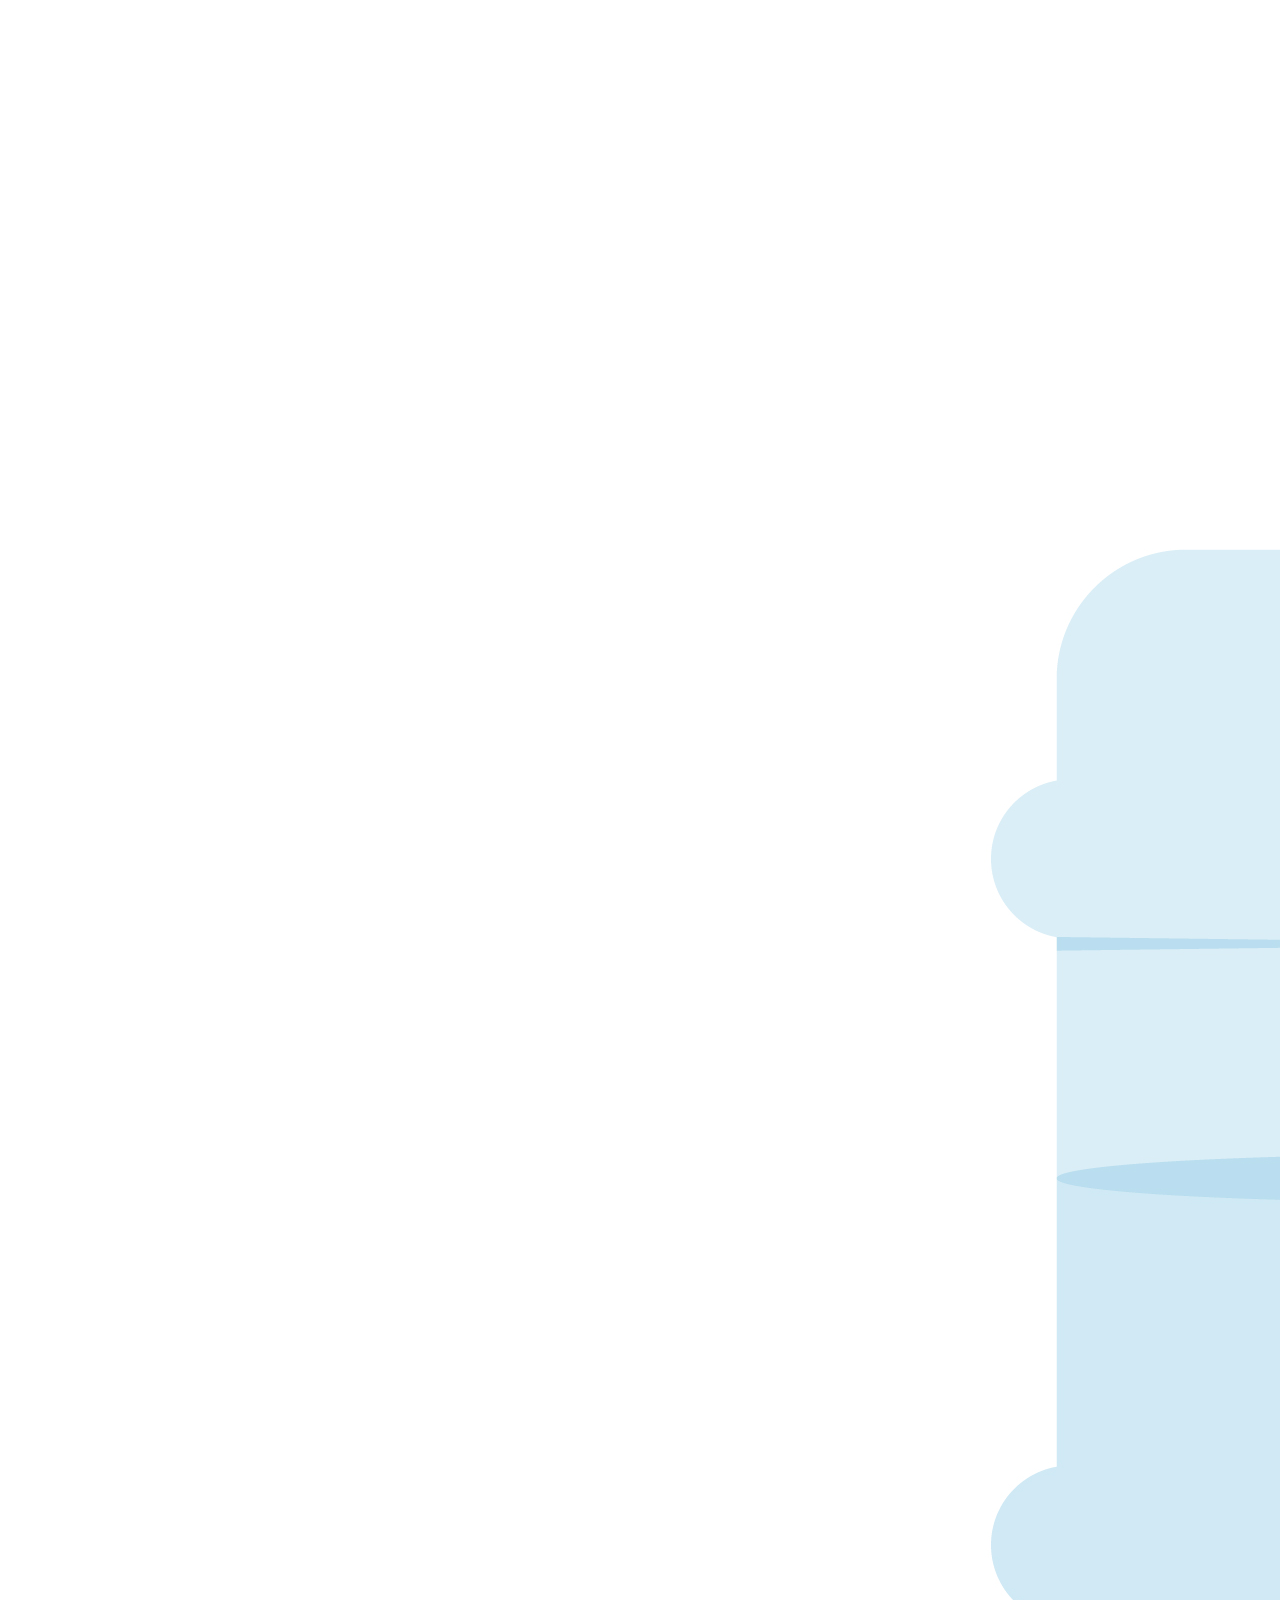
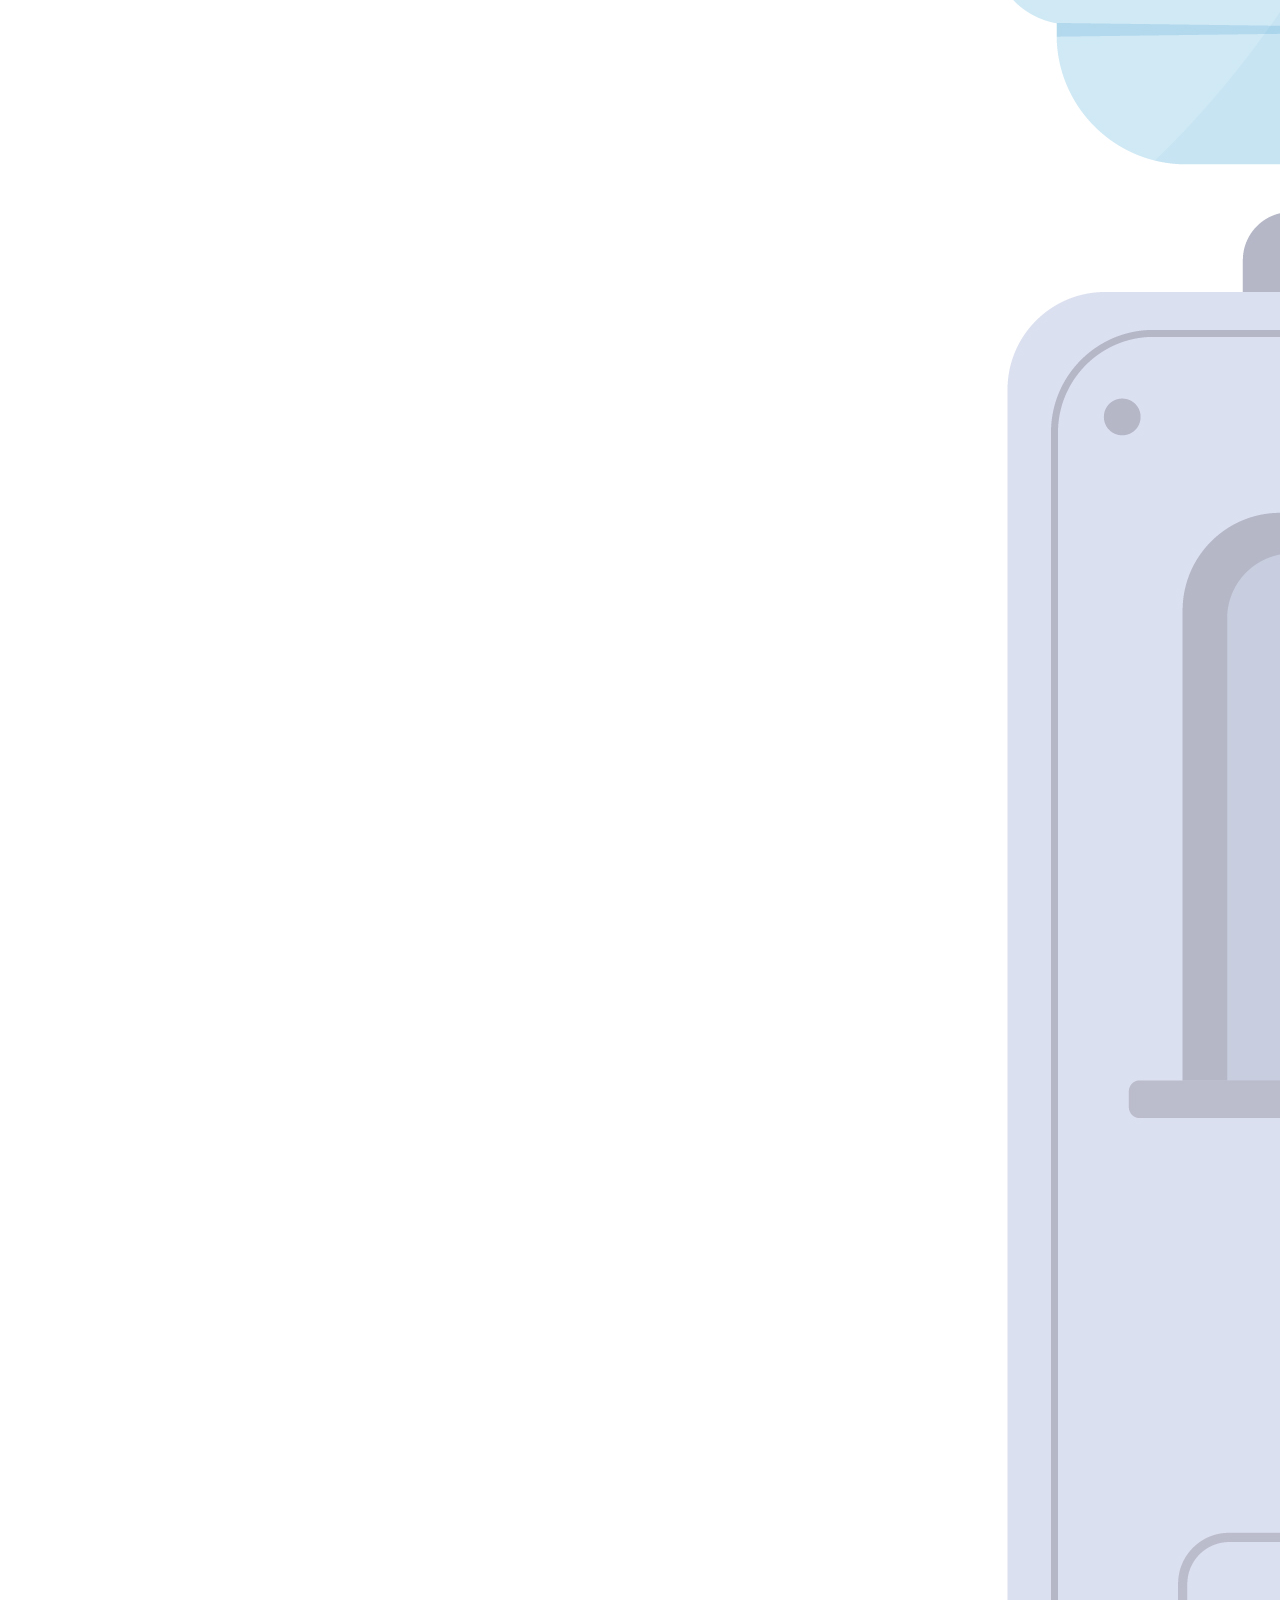
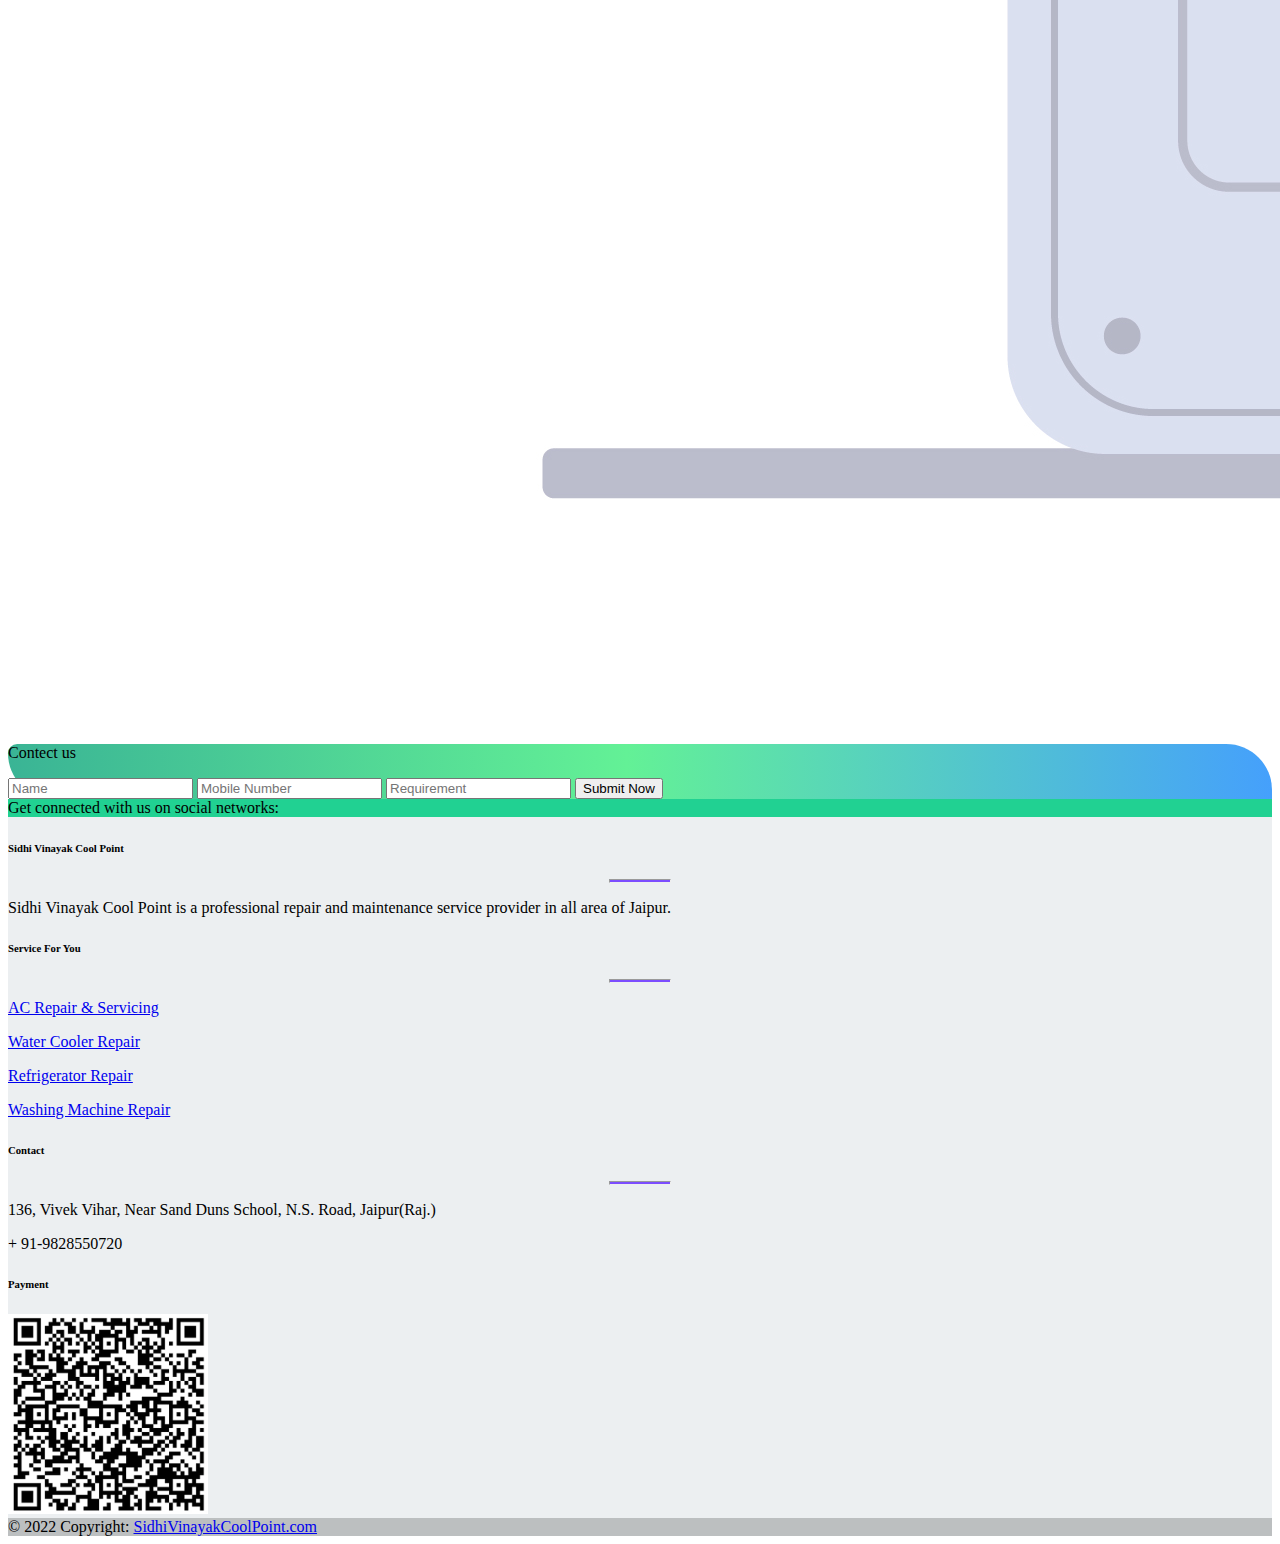
<file: watercooler.html>
<!DOCTYPE html>
<html lang="en">

<head>
    <meta charset="UTF-8">
    <meta http-equiv="X-UA-Compatible" content="IE=edge">
    <meta name="viewport" content="width=device-width, initial-scale=1.0">
    <title>SidhiVinayakCoolPoint</title>

    <link rel="icon" type="image/x-icon" href="./public/logo.png">
    <!-- JavaScript Bundle with Popper -->
    <link href="https://cdn.jsdelivr.net/npm/bootstrap@5.2.0-beta1/dist/css/bootstrap.min.css" rel="stylesheet"
        integrity="sha384-0evHe/X+R7YkIZDRvuzKMRqM+OrBnVFBL6DOitfPri4tjfHxaWutUpFmBp4vmVor" crossorigin="anonymous">

    <link rel="stylesheet" href="./index.css">
</head>

<body>

    <!-- header section  -->
    <nav class="navbar navbar-expand-lg bg-light shadow">
        <div class="container">
            <a class="navbar-brand" href="/"><img src="./public/logo.png" alt="" width="60"></a>
            <button class="navbar-toggler" type="button" data-bs-toggle="collapse" data-bs-target="#navbarNavDropdown"
                aria-controls="navbarNavDropdown" aria-expanded="false" aria-label="Toggle navigation">
                <span class="navbar-toggler-icon"></span>
            </button>
            <div class="collapse navbar-collapse ms-md-5 ps-md-5" id="navbarNavDropdown">
                <ul class="navbar-nav">
                    <li class="nav-item mx-4 fs-4 ">
                        <a class=" nav-link active check " aria-current="page" href="/">Home</a>
                    </li>
                    <li class="nav-item dropdown header-dropdown mx-4  fs-4">
                        <a class="nav-link dropdown-toggle check" href="#" id="navbarDropdownMenuLink" role="button"
                            data-bs-toggle="dropdown" aria-expanded="false">
                            Services
                        </a>
                        <ul class="dropdown-menu" aria-labelledby="navbarDropdownMenuLink">
                            <li><a class="dropdown-item" href="./AcRepair.html">AC Repair & Servicing</a></li>
                            <li><a class="dropdown-item" href="./WashingMachineRepaire.html">Washing Machine Repair</a>
                            </li>
                            <li><a class="dropdown-item" href="./Refrigrator.html">Refrigerator Repair</a></li>
                            <li><a class="dropdown-item" href="./watercooler.html">Water Cooler Repair</a></li>

                        </ul>
                    </li>
                    <li class="nav-item dropdown mx-4 fs-4">
                        <a class="nav-link dropdown-toggle check href="" id=" navbarDropdownMenuLink" role="button"
                            data-bs-toggle="dropdown" aria-expanded="false">
                            Location
                        </a>
                        <ul class="dropdown-menu" aria-labelledby="navbarDropdownMenuLink">
                            <li><a class="dropdown-item" href="#contect">Service Center</a></li>

                        </ul>
                    </li>

                    <li class="nav-item mx-4 fs-4">
                        <a class="nav-link check" href="#about">About us</a>
                    </li>
                </ul>
            </div>
        </div>
    </nav>

    <!-- main section  -->

    <div class="d-flex flex-column flex-md-row ac_main mw-100">


        <div class="  mx-auto my-auto col-md-6 px-3">
            <img src="./public/watercooler/watercooler1.svg" width="100%" class="mw-100" alt="">
        </div>
        <div class="me-auto py-3 py-md-5 px-md-5 px-3 text-dark col-md-6  ">


            <h2 class="mb-md-3 myheading1 ">Instant Water Cooler Repair Service</h2>
            <h4 class="myheading2">We do service, repair and installation of all type of Water Cooler Repair Service.
                Call us
                today:
                Call us today:</h4>

            <ul class=" mt-md-3 fs-5 ">
                <li class="myheading3">
                    Book a service as per your convenience
                </li>
                <li class="myheading3">
                    Get Service within 2 hours
                </li>
                <li class="myheading3">
                    3+ year experience in repair of house hold appliances
                </li>
                <li class="myheading3">
                    30 days service guarantee
                </li>
                <li class="myheading3">
                    Fixed Prices for Spare Parts
                </li>
                <li class="myheading3">
                    100% Customer Satisfaction
                </li>
                <li class="myheading3">
                    Hassle-free service at your doorstep
                </li>
                <li class="myheading3">
                    Experienced technicians you can trust
                </li>
            </ul>


        </div>





    </div>

    <!-- ANOTHER SECTION  -->
    <div class="d-flex flex-column flex-md-row  mw-100 mt-2">



        <div class="me-auto  py-3 py-md-5 px-md-5 px-3 text-dark col-md-6  ">


            <h1 class=" mb-2 mb-md-4 text-primary myheading1">Our Doorstep Water Cooler Repair Service</h1>
            <h4 class="myheading3">SidhiVinayakCoolPoint is a dedicated online Water Cooler Repair Service marketplace.
                The organization offers
                door-to-door Water Cooler Repair Service for domestic, commercial, and industrial purposes. The company
                is
                staffed with a
                professional Water CoolerRepair Service technician devoted to customer satisfaction.</h4>


            <ul>
                <li>2500+ Happy Customer</li>
                <li>15+ Year Experience</li>
                <li>74342+ Equipment Repaired</li>
            </ul>

        </div>
        <div class="  mx-auto my-auto col-md-6 px-3">
            <img src="./public/watercooler/wash-svg.svg" width="100%" class="mw-100" alt="">
        </div>


    </div>


    <!-- specialization section  -->

    <div class="">
        <hr>
        <h1 class="text-center myheading1">Our Specialization with Water Cooler Repair Service</h1>
        <h5 class="text-center myheading2">We provide a complete range of repairing services in HVAC and Electronic Home
            Appliances
        </h5>

        <div class=" py-3 py-md-5 px-3 d-flex flex-column flex-md-row ms-auto justify-content-center" style="gap:25px;">

            <div class="card shadow pt-3 myspcialization-section"
                style="width: 18rem; border-radius: 0px 57px!important;">
                <img src="./public/ac-repaire-page/repair1.png"
                    class="card-img-top w-25 mx-auto mt-2 bg-primary rounded myspcialization-section" alt="...">
                <div class="card-body text-center">
                    <h5 class="card-title myheading1">Water Cooler Repairing</h5>
                    <p class="card-text myheading3">Repairing Water Cooler and ensuring that it works seamlessly and
                        effectively
                        is our other
                        expertise.</p>
                    <a href="tel:9828550720" class="btn btn-primary mybtn">Call now</a>
                </div>
            </div>
            <div class="card shadow pt-3 myspcialization-section"
                style="width: 18rem; border-radius: 0px 57px!important;">
                <img src="./public/ac-repaire-page/Maintaince.png"
                    class="card-img-top w-25 mx-auto mt-2 bg-warning rounded myspcialization-section" alt="...">
                <div class="card-body text-center">
                    <h5 class="card-title myheading1">Maintenance</h5>
                    <p class="card-text myheading3">Water Cooler has many elements, and all of them require regular
                        cleaning,
                        repair, and maintenance.</p>
                    <a href="tel:9828550720" class="btn btn-primary mybtn">Call now</a>
                </div>
            </div>
            <div class="card shadow pt-3 myspcialization-section"
                style="width: 18rem; border-radius: 0px 57px!important;">
                <img src="./public/ac-repaire-page/Installation2.png"
                    class="card-img-top w-25 mx-auto mt-2 bg-primary rounded myspcialization-section" alt="...">
                <div class="card-body text-center">
                    <h5 class="card-title myheading1">New Water Cooler Installation</h5>
                    <p class="card-text myheading3">Well, we provide the professional Water Cooler installation service
                        to ease up
                        the task
                        for our clients.</p>
                    <a href="tel:9828550720" class="btn btn-primary mybtn">Call now</a>
                </div>
            </div>
            <div class="card shadow pt-3 myspcialization-section"
                style="width: 18rem; border-radius: 0px 57px!important">
                <img src="./public/ac-repaire-page/Products.png"
                    class="card-img-top w-25 mx-auto mt-2 bg-warning rounded myspcialization-section" alt="...">
                <div class="card-body text-center">
                    <h5 class="card-title myheading1">Internal Cleaning</h5>
                    <p class="card-text myheading3">We take in a lot of dust and bacteria with us in the rooms or the
                        chambers where the water cooler is set up.</p>
                    <a href="tel:9828550720" class="btn btn-primary mybtn">Call now</a>
                </div>
            </div>

        </div>
    </div>


<!-- working process  -->

<div class=" py-3 py-md-5 px-3 "
    style="background-image: linear-gradient(to right top, #051937, #004962, #327c7f, #7bae95, #d0deb1);">
    <h1 class="text-center ">How We Work</h1>
    <h6 class="text-center my-3 my-md-4 myheading2">We build strong brands and grow businesses through branded
        services</h6>

    <div class="d-flex justify-content-center  ms-auto flex-column flex-md-row" style="gap: 25px;">




        <div class="card hww" style="width: 18rem;">
            <img src="./public/ac-repaire-page/c1.png" class="card-img-top w-25 mx-auto mt-2 rounded-circle" alt="...">
            <div class="card-body text-center">
                <h3 class="card-title px-5 myheading2">Call to
                    Our Expert</h3>

            </div>
        </div>

        <div class="card hww" style="width: 18rem;">
            <img src="./public/ac-repaire-page/c2.png" class="card-img-top w-25 mx-auto mt-2 rounded-circle" alt="...">
            <div class="card-body text-center">
                <h3 class="card-title px-5 myheading2">Share Your
                    Query</h3>

            </div>
        </div>
        <div class="card hww" style="width: 18rem;">
            <img src="./public/ac-repaire-page/c3.png" class="card-img-top w-25 mx-auto mt-2 rounded-circle" alt="...">
            <div class="card-body text-center">
                <h3 class="card-title myheading2">Technician Reach
                    Your Place</h3>

            </div>
        </div>
        <div class="card hww" style="width: 18rem; ">
            <img src="./public/ac-repaire-page/c4.png" class="card-img-top w-25 mx-auto mt-2 rounded-circle" alt="...">
            <div class="card-body text-center">
                <h3 class="card-title myheading2">Get Satisfied
                    Services</h3>

            </div>
        </div>




    </div>



</div>


    <!-- people section  -->

    <div class="py-5 px-3"
        style="background-image: linear-gradient(to right top, #051937, #004962, #327c7f, #7bae95, #d0deb1);">
        <h1 class="text-center myheading1">What People Are Saying</h1>
        <h6 class="text-center my-4 myheading2">Testimonials</h6>

        <div class="d-flex justify-content-center  ms-auto flex-column flex-md-row" style="gap: 25px;">




            <div class="card" style="width: 18rem;">
                <img src="./public/ac-repaire-page/usericon1.png" class="card-img-top w-25 mx-auto mt-2 rounded-circle"
                    alt="...">
                <div class="card-body text-center">
                    <h3 class="card-title myheading2">Rohit Kumar</h3>
                    <h5 class="myheading3">In time delivery of services by Mr Rohit Kumar and team wish u all very best
                        in your future
                        endeavours.</h5>

                </div>
            </div>




            <div class="card " style="width: 18rem; ">
                <img src="./public/ac-repaire-page/usericon2.png" class="card-img-top w-25 mx-auto mt-2 rounded-circle"
                    alt="...">
                <div class="card-body text-center">
                    <h3 class="card-title myheading2">Deeraj Bansal</h3>
                    <h5 class="myheading3">Thanks for showing up on time, The workers well behaved . The both Window and
                        Split AC's are
                        working fine and fully
                        satisfied with the services and charges of Service.Very good service same day repair good
                        work
                    </h5>

                </div>





            </div>

            <div class="card" style="width: 18rem; ">
                <img src="./public/ac-repaire-page/usericon3.png" class="card-img-top w-25 mx-auto mt-2 rounded-circle"
                    alt="...">
                <div class="card-body text-center">
                    <h3 class="card-title myheading2">Krish Khana</h3>
                    <h5 class="myheading3">The response time is very good and the technician are professional. It is
                        also affordable.
                        Overall service quite good.</h5>

                </div>
            </div>




        </div>
    </div>

    <!-- contect from  -->

    <div class="d-flex flex-column flex-md-row container py-3">


        <div class=" mx-auto my-auto  col-md-6">
            <img src="./public/watercooler/wc2.jpg" class="mw-100 h-50 " alt="">
        </div>
        <div class="w-md-50 myform col-md-4">
            <form class=" p-3 p-md-5 w-md-75 mx-auto">

                <p class="h4 mb-4 text-center">Contect us</p>

                <input type="text" id="formName" class="form-control mb-4" placeholder="Name">

                <input type="tel" id="phonenumber" class="form-control mb-4" placeholder="Mobile Number">
                <input type="text" id="requirement" class="form-control " placeholder="Requirement">

                <!-- <div class="d-flex justify-content-between">
                                            <div>
                                                <div class="custom-control custom-checkbox">
                                                    <input type="checkbox" class="custom-control-input" id="defaultLoginFormRemember">
                                                    <label class="custom-control-label" for="defaultLoginFormRemember">Remember me</label>
                                                </div>
                                            </div>
                                            <div>
                                                <a href="">Forgot password?</a>
                                            </div>
                                        </div> -->

                <button class="btn btn-info btn-block my-4 ms-auto" type="submit" onclick="gotowhatsapp()">Submit
                    Now</button>

                <!-- <div class="text-center">
                                            <p>Not a member?
                                                <a href="">Register</a>
                                            </p>
                        
                                            <p>or sign in with:</p>
                                            <a type="button" class="light-blue-text mx-2">
                                                <i class="fab fa-facebook-f"></i>
                                            </a>
                                            <a type="button" class="light-blue-text mx-2">
                                                <i class="fab fa-twitter"></i>
                                            </a>
                                            <a type="button" class="light-blue-text mx-2">
                                                <i class="fab fa-linkedin-in"></i>
                                            </a>
                                            <a type="button" class="light-blue-text mx-2">
                                                <i class="fab fa-github"></i>
                                            </a>
                                        </div> -->
            </form>





        </div>
    </div>


    <!-- side button for call and whtat's app  -->

    <div class="d-flex flex-column " style="position: fixed; top:66vh; right: 1px; width:40px;">
        <!-- <div class=" border border-primary d-inline-block ">
                    
                    
                </div> -->

        <a href="tel:9828550720" class="border sidebutton d-inline p-1 ">
            <img src=" ./public/call.png" class="mw-100 w-75 " " alt="">
        
                </a>
                <a href=" https://api.whatsapp.com/send?phone=919828550720&text=Hello sir"
                class="border sidebutton p-1">
            <img src="./public/whatsapp.png" class="mw-100 " alt="">

        </a>
        <!-- <div class=" border border-primary d-inline-block">
                    <img src="./public/whatsapp.png" class="w-25 border border-primary" alt="">
        
        
                </div> -->
    </div>


    <!-- footer  -->

    <div class=" mt-5">
        <!-- Footer -->
        <footer class="text-center text-lg-start text-dark" style="background-color: #ECEFF1">
            <!-- Section: Social media -->
            <section
                class="d-flex flex-column flex-md-row justify-content-center justify-content-md-between  p-4 text-white"
                style="background-color: #21D192">
                <!-- Left -->
                <div class="me-md-5">
                    <span>Get connected with us on social networks:</span>
                </div>
                <!-- Left -->

                <!-- Right -->
                <div>
                    <a href="" class="text-white me-4">
                        <i class="fab fa-facebook-f"></i>
                    </a>
                    <!-- <a href="" class="text-white me-4">
                            <i class="fab fa-twitter"></i>
                        </a> -->
                    <a href="" class="text-white me-4">
                        <i class="fab fa-google"></i>
                    </a>
                    <!-- <a href="" class="text-white me-4">
                            <i class="fab fa-instagram"></i>
                        </a> -->
                    <!-- <a href="" class="text-white me-4">
                            <i class="fab fa-linkedin"></i>
                        </a>
                        <a href="" class="text-white me-4">
                            <i class="fab fa-github"></i>
                        </a> -->
                </div>
                <!-- Right -->
            </section>
            <!-- Section: Social media -->

            <!-- Section: Links  -->
            <section class="">
                <div class="container text-center text-md-start mt-5">
                    <!-- Grid row -->
                    <div class="row mt-3">
                        <!-- Grid column -->
                        <div class="col-md-3 col-lg-4 col-xl-3 mx-auto mb-4" id="about">
                            <!-- Content -->
                            <h6 class="text-uppercase fw-bold">Sidhi Vinayak Cool Point</h6>
                            <hr class="mb-4 mt-0 d-inline-block mx-auto"
                                style="width: 60px; background-color: #7c4dff; height: 2px" />
                            <p>
                                Sidhi Vinayak Cool Point is a professional repair and maintenance service provider in
                                all area of Jaipur.
                            </p>
                        </div>
                        <!-- Grid column -->

                        <!-- Grid column -->
                        <div class="col-md-2  col-lg-2 col-xl-2 mx-auto mb-4">
                            <!-- Links -->
                            <h6 class="text-uppercase fw-bold">Service For You</h6>
                            <hr class="mb-4 mt-0 d-inline-block mx-auto"
                                style="width: 60px; background-color: #7c4dff; height: 2px" />
                            <p>
                                <a href="./AcRepair.html" class="text-dark">AC Repair & Servicing</a>
                            </p>
                            <p>
                                <a href="./watercooler.html" class="text-dark">Water Cooler Repair</a>
                            </p>
                            <p>
                                <a href="./Refrigrator.html" class="text-dark">Refrigerator Repair</a>
                            </p>
                            <p>
                                <a href="./WashingMachineRepaire.html" class="text-dark">Washing Machine Repair</a>
                            </p>
                        </div>
                        <!-- Grid column -->


                        <!-- Grid column -->
                        <div class="col-md-4 col-lg-3 col-xl-3 mx-auto mb-md-0 mb-4" id="contect">
                            <!-- Links -->
                            <h6 class="text-uppercase fw-bold">Contact</h6>
                            <hr class="mb-4 mt-0 d-inline-block mx-auto"
                                style="width: 60px; background-color: #7c4dff; height: 2px" />
                            <p><i class="fas fa-home mr-3"></i> 136, Vivek Vihar, Near Sand Duns School, N.S. Road,
                                Jaipur(Raj.)</p>
                            <!-- <p><i class="fas fa-envelope mr-3"></i> info@example.com</p> -->
                            <p><i class="fas fa-phone mr-3"></i> + 91-9828550720</p>
                            <!-- <p><i class="fas fa-print mr-3"></i> + 01 234 567 89</p> -->
                        </div>
                        <!-- Grid column -->

                        <!-- Grid column -->
                        <div class="col-md-3 col-lg-2 col-xl-2 mx-auto mb-4">
                            <!-- Links -->
                            <h6 class="text-uppercase fw-bold">Payment</h6>
                            <!-- <hr class="mb-4 mt-0 d-inline-block mx-auto"
                                    style="width: 60px; background-color: #7c4dff; height: 2px" />
                                <p>
                                    <a href="#!" class="text-dark">Your Account</a>
                                </p>
                                <p>
                                    <a href="#!" class="text-dark">Become an Affiliate</a>
                                </p>
                                <p>
                                    <a href="#!" class="text-dark">Shipping Rates</a>
                                </p>
                                <p>
                                    <a href="#!" class="text-dark">Help</a>
                                </p> -->

                            <a href="https://p.paytm.me/xCTH/15xkvhz8">
                                <img src="./public/paymentQr.png" class='shadow' alt="payment image" height="200px"
                                    width="200px">

                            </a>


                        </div>
                        <!-- Grid column -->

                    </div>
                    <!-- Grid row -->
                </div>
            </section>
            <!-- Section: Links  -->

            <!-- Copyright -->
            <div class="text-center p-3" style="background-color: rgba(0, 0, 0, 0.2)">
                © 2022 Copyright:
                <a class="text-dark" href="#">SidhiVinayakCoolPoint.com</a>
            </div>
            <!-- Copyright -->
        </footer>
        <!-- Footer -->
    </div>
    <!-- End of .container -->


    <!-- link of bootstrap -->
    <script src="https://cdn.jsdelivr.net/npm/bootstrap@5.2.0-beta1/dist/js/bootstrap.bundle.min.js"
        integrity="sha384-pprn3073KE6tl6bjs2QrFaJGz5/SUsLqktiwsUTF55Jfv3qYSDhgCecCxMW52nD2"
        crossorigin="anonymous"></script>
</body>

</html>
</file>
<file: index.css>
/* header css  */

.check:hover {
  color: #083464 !important;
  /* font-size: larger; */
}

/* for opening menue on hover  */

.dropdown:hover > .dropdown-menu {
  display: block;
}

/* sidebar  */

.sidebutton {
  background-color: #083464;
}

/* carosuel handle  */

.imgHangleInMobile {
  max-height: 50vh;
}

/* form handling  */
.myform {
  background: linear-gradient(
    90deg,
    rgba(58, 180, 149, 1) 0%,
    rgba(99, 241, 150, 1) 49%,
    rgba(69, 160, 252, 1) 100%
  );
  border-radius: 10px 50px 0px 50px;
}

/* brnads images styling  */
.brands-style {
  box-shadow: 1px 4px 3px 1px rgba(0, 0, 0, 0.78);
  -webkit-box-shadow: 1px 4px 3px 1px rgba(0, 0, 0, 0.78);
  -moz-box-shadow: 1px 4px 3px 1px rgba(0, 0, 0, 0.78);
}

/* services section  */

/* .spacer {
  position: relative;
  bottom: 0;
  left: 0;
  width: 100%;
  overflow: hidden;
  line-height: 0;
  transform: rotate(180deg);
} */

/* .spacer svg {
  position: relative;
  display: block;
  width: calc(100% + 1.3px);
  height: 79px;
  transform: rotateY(180deg);
} */

/* ac reapair page css start  */

/* main content  */

.ac_main {
  background: linear-gradient(
    90deg,
    rgba(58, 180, 149, 1) 0%,
    rgba(99, 241, 150, 1) 49%,
    rgba(69, 160, 252, 1) 100%
  );
  /* border-radius: 10px 50px 0px 50px; */
  width: 100vw;
}

/* specialization section css  */

.myspcialization-section {
  border-radius: 0px 17px !important;
  box-shadow: 3px 4px 3px 1px rgb(0 0 0 / 78%) !important;
  -webkit-box-shadow: 3px 4px 3px 1px rgb(0 0 0 / 78%) !important;
  -moz-box-shadow: 3px 4px 3px 1px rgba(0, 0, 0, 0.78);
}

/* mycustom button of specialiaztion  */
.mybtn {
  background: #00129e;
  background-image: -webkit-linear-gradient(top, #00129e, #2980b9);
  background-image: -moz-linear-gradient(top, #00129e, #2980b9);
  background-image: -ms-linear-gradient(top, #00129e, #2980b9);
  background-image: -o-linear-gradient(top, #00129e, #2980b9);
  background-image: linear-gradient(to bottom, #00129e, #2980b9);
  -webkit-border-radius: 29;
  -moz-border-radius: 29;
  border-radius: 29px;
  text-shadow: 1px 3px 19px #666666;
  -webkit-box-shadow: 3px 5px 15px #666666;
  -moz-box-shadow: 3px 5px 15px #666666;
  box-shadow: 3px 5px 15px #666666;
  font-family: Arial;
  color: #ffffff;
  font-size: 14px;
  padding: 7px 19px 7px 20px;
  text-decoration: none;
}

.mybtn:hover {
  background: #38afff;
  background-image: -webkit-linear-gradient(top, #38afff, #3498db);
  background-image: -moz-linear-gradient(top, #38afff, #3498db);
  background-image: -ms-linear-gradient(top, #38afff, #3498db);
  background-image: -o-linear-gradient(top, #38afff, #3498db);
  background-image: linear-gradient(to bottom, #38afff, #3498db);
  text-decoration: none;
}

/* how we work section  */

.hww {
  border-radius: 0px 78px 85px;
  /* box-shadow: 1px 4px 3px 1px rgb(0 0 0 / 78%); */
  /* -webkit-box-shadow: 1px 4px 3px 1px rgb(0 0 0 / 78%); */
  -moz-box-shadow: 1px 4px 3px 1px rgba(0, 0, 0, 0.78);
  box-shadow: 9px 12px 3px 1px rgb(221 220 220 / 78%);
  -webkit-box-shadow: 9px 12px 3px 1px rgb(0 0 0 / 78%);
  -moz-box-shadow: 9px 12px 3px 1px rgba(0, 0, 0, 0.78);
}
/* Mobile view  */

@media only screen and (max-width: 600px) {
  /* 
index.html or home page
  */

  /*
 ac repaire  page 
  */

  /* main section  */

  .myheading1 {
    font-size: 20px;
  }

  .myheading2 {
    font-size: 18px;
  }

  .myheading3 {
    font-size: 15px;
  }
}
</file>
